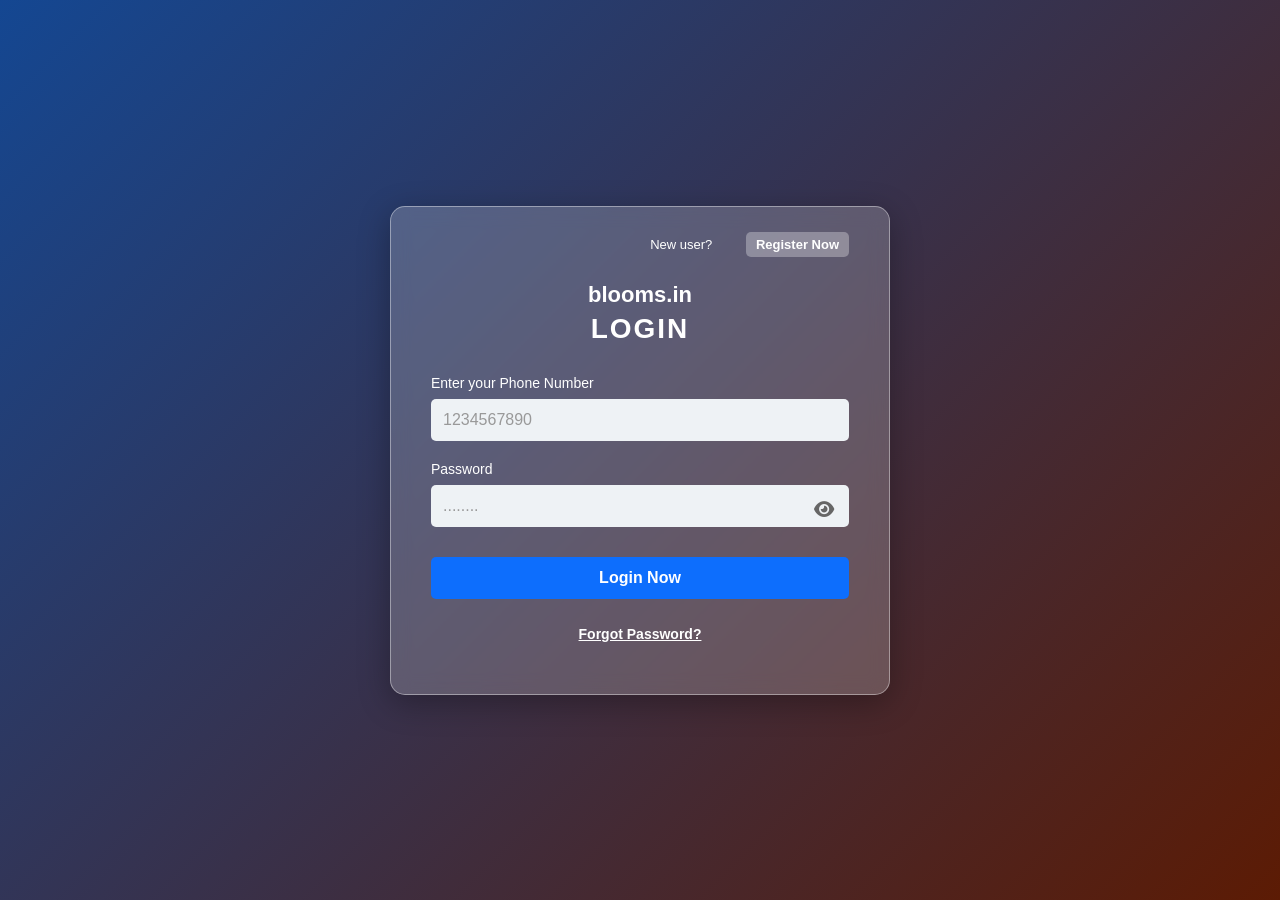
<file: index.html>
<!DOCTYPE html>
<html lang="en">
<head>
    <meta charset="UTF-8">
    <meta name="viewport" content="width=device-width, initial-scale=1.0">
    <meta name="description" content="Blooms - Redirecting to Login">
    <link rel="canonical" href="https://blooms.in/">
    <title>Blooms - Redirecting...</title>
    <!-- Ye line user ko turant login.html par bhej degi -->
    <meta http-equiv="refresh" content="0; url=login.html" />
</head>
<body>
    <h3 style="text-align: center; margin-top: 50px; font-family: sans-serif; color: #0a66c2;">
        Starting Blooms... Please wait.
    </h3>
</body>
</html>
</file>
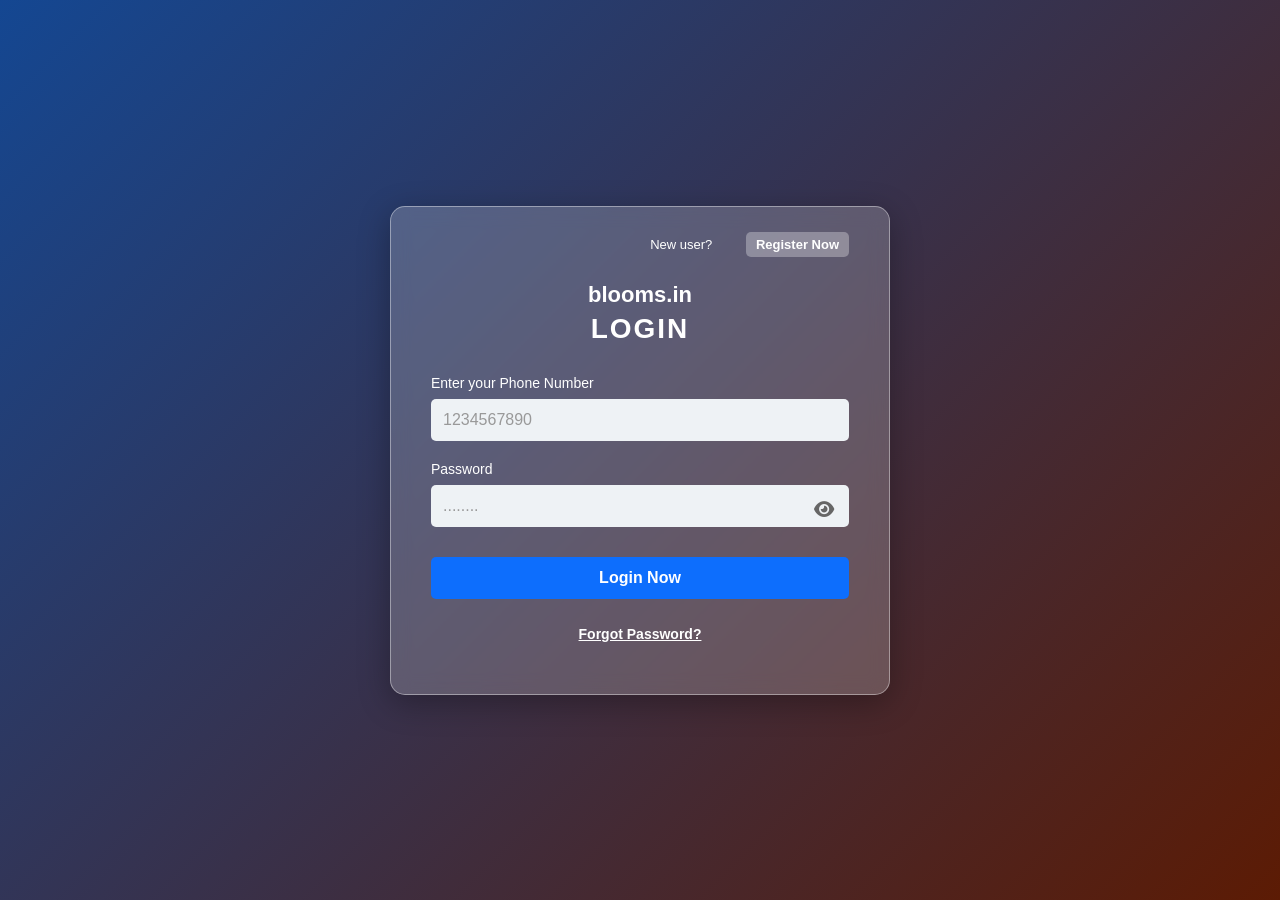
<file: ai-chat.html>
<!--
CHANGES MADE:
- Added SEO meta tags (keywords, canonical, og:image).
- Added performance optimization (rel="preload").
- Added Hamburger menu icon for mobile responsiveness.
- Changed <div class="ai-main-container"> to <main class="ai-main-container">.
-->
<!DOCTYPE html>
<html lang="en">
<head>
    <meta charset="UTF-8">
    <meta name="viewport" content="width=device-width, initial-scale=1.0">
    <meta name="description" content="Blooms - AI Chat Assistant powered by RAG">
    <meta name="keywords" content="Blooms, AI Chat, Blog assistant, RAG">
    <link rel="canonical" href="https://blooms.in/ai-chat.html">
    <meta property="og:title" content="Blooms AI Assistant">
    <meta property="og:description" content="Chat with our AI assistant on Blooms Blog Management System">
    <meta property="og:image" content="https://blooms.in/assets/og-ai-chat.jpg">
    <title>Blooms - RAG AI Assistant</title>
    
    <!-- Performance: Preload critical CSS -->
    <link rel="preload" href="ai-chat.css" as="style">
    <link rel="preload" href="https://cdnjs.cloudflare.com/ajax/libs/font-awesome/6.4.0/css/all.min.css" as="style">

    <link rel="stylesheet" href="https://cdnjs.cloudflare.com/ajax/libs/font-awesome/6.4.0/css/all.min.css">
    <link rel="stylesheet" href="ai-chat.css">
</head>
<body>

    <!-- Standard Navbar -->
    <nav class="navbar">
        <div class="nav-content">
            <div class="nav-left">
                <a href="dashboard.html" class="logo"><i class="fa-solid fa-leaf"></i> Blooms</a>
            </div>
            
            <button class="hamburger-menu" id="mobile-menu-btn" aria-label="Toggle navigation">
                <i class="fa-solid fa-bars"></i>
            </button>
            
            <div class="nav-right" id="nav-menu">
                <a href="dashboard.html" class="nav-item"><i class="fa-solid fa-home"></i><span>Home</span></a>
                <a href="categories.html" class="nav-item"><i class="fa-solid fa-layer-group"></i><span>Categories</span></a>
                <a href="subcategories.html" class="nav-item"><i class="fa-solid fa-tags"></i><span>Subcategories</span></a>
                <a href="ai-chat.html" class="nav-item active"><i class="fa-solid fa-robot"></i><span>AI Chat</span></a>
                <a href="chat.html" class="nav-item"><i class="fa-solid fa-comments"></i><span>Chat</span></a>
                <div class="nav-divider"></div>
                <a href="profile.html" class="nav-item"><i class="fa-solid fa-user-circle"></i><span>Profile</span></a>
                <button id="logout-btn" class="nav-item btn-style logout"><i class="fa-solid fa-sign-out-alt"></i><span>Logout</span></button>
            </div>
        </div>
    </nav>

    <!-- Main Chat Interface -->
    <main class="ai-main-container">
        <div class="ai-chat-box">
            
            <div class="ai-chat-header">
                <div class="ai-robot-icon">
                    <i class="fa-solid fa-microchip"></i>
                </div>
                <div class="ai-chat-header-info">
                    <h2>Blooms AI Assistant</h2>
                    <p>Powered by RAG - I know everything about your application data</p>
                </div>
            </div>

            <div class="ai-messages-area" id="chat-messages">
                <!-- Welcome Message -->
                <div class="message-row bot">
                    <div class="message-bubble bot">
                        Hello! I am Blooms AI. Since I am integrated directly with your live database using RAG, I can help you find any specific blog, user, or category information. How can I help you today?
                    </div>
                </div>
            </div>

            <div class="ai-input-area">
                <div class="ai-input-wrapper">
                    <input type="text" id="ai-user-input" placeholder="Ask about blogs, categories, or updates..." autocomplete="off">
                </div>
                <button class="ai-send-btn" id="ai-send-btn" onclick="sendAiMessage()">
                    <i class="fa-solid fa-paper-plane"></i>
                </button>
            </div>

        </div>
    </main>

    <script src="ai-chat.js"></script>
</body>
</html>
</file>
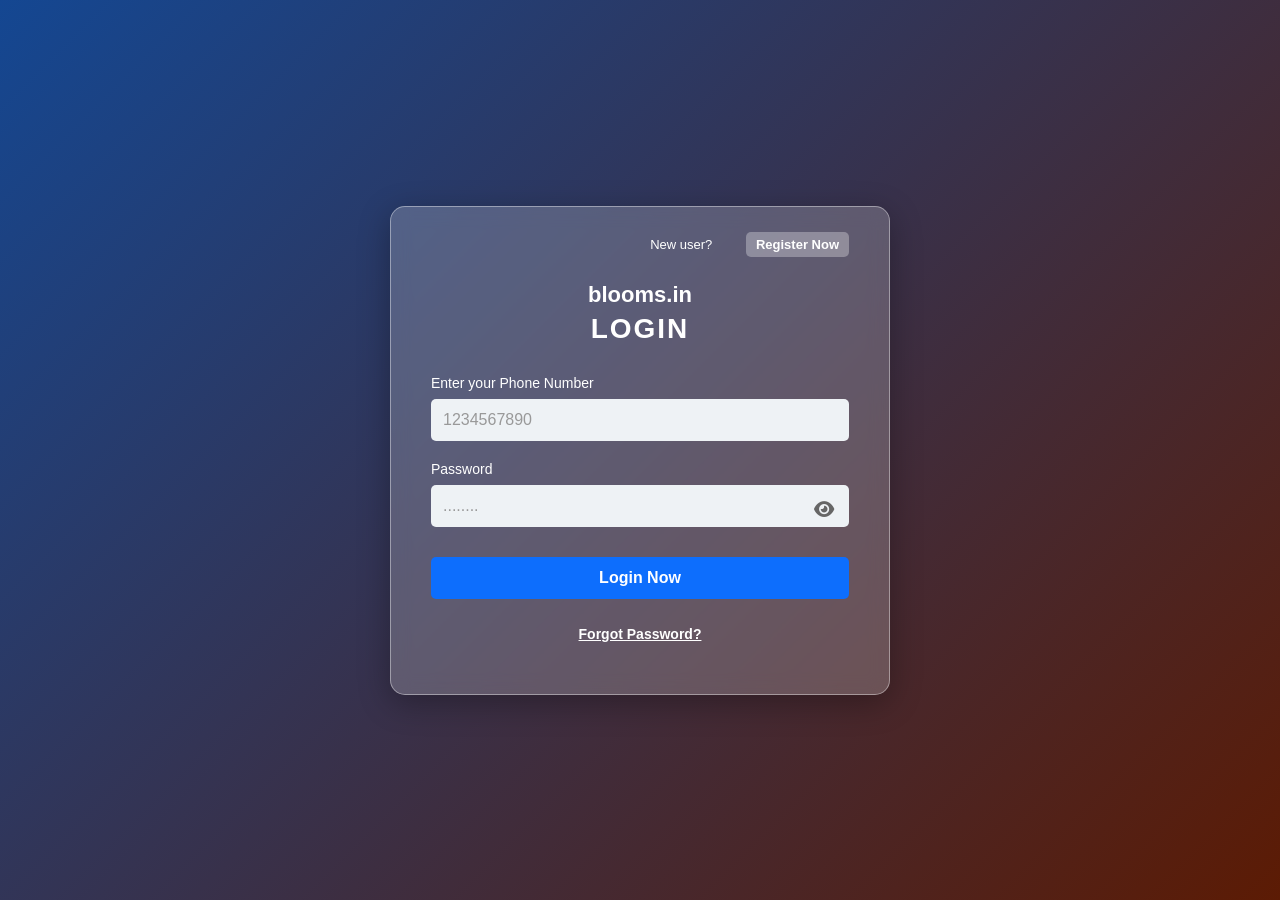
<file: categories.html>
<!--
CHANGES MADE:
- Added SEO meta tags (keywords, canonical, og:image).
- Added performance optimization (rel="preload").
- Added Hamburger menu icon for mobile responsiveness.
- Changed <div class="main-container"> to <main class="main-container">.
-->
<!DOCTYPE html>
<html lang="en">
<head>
    <meta charset="UTF-8">
    <meta name="viewport" content="width=device-width, initial-scale=1.0">
    <meta name="description" content="Blooms - Blog Management System Categories">
    <meta name="keywords" content="Blooms, blog categories, topics, sections">
    <link rel="canonical" href="https://blooms.in/categories.html">
    <meta property="og:title" content="Blooms Categories">
    <meta property="og:description" content="Explore categories on Blooms Blog Management System">
    <meta property="og:image" content="https://blooms.in/assets/og-categories.jpg">
    <title>Blooms - Categories</title>
    <link rel="preconnect" href="https://cdnjs.cloudflare.com" crossorigin>
    <link rel="preconnect" href="https://ui-avatars.com" crossorigin>
    
    <!-- Performance: Preload critical CSS -->
    <link rel="preload" href="categories.css" as="style">
    <link rel="preload" href="https://cdnjs.cloudflare.com/ajax/libs/font-awesome/6.4.0/css/all.min.css" as="style">

    <link rel="stylesheet" href="https://cdnjs.cloudflare.com/ajax/libs/font-awesome/6.4.0/css/all.min.css">
    <link rel="stylesheet" href="categories.css">
</head>
<body>

    <!-- ================== NAVBAR (Same as Dashboard) ================== -->
    <nav class="navbar">
        <div class="nav-content">
            <div class="nav-left">
                <h1 class="logo"><i class="fa-solid fa-leaf"></i> Blooms</h1>
                <div class="search-box">
                    <i class="fa-solid fa-search"></i>
                    <!-- NAYA: Placeholder change karke 'Search categories...' kar diya -->
                    <input type="text" id="search-input" placeholder="Search categories..." aria-label="Search categories">
                </div>
            </div>
            
            <button class="hamburger-menu" id="mobile-menu-btn" aria-label="Toggle navigation">
                <i class="fa-solid fa-bars"></i>
            </button>
            
            <div class="nav-right" id="nav-menu">
                <a href="dashboard.html" class="nav-item"><i class="fa-solid fa-home"></i><span>Home</span></a>
                <!-- NAYA: 'active' class ab Categories par laga di hai -->
                <a href="categories.html" class="nav-item active"><i class="fa-solid fa-layer-group"></i><span>Categories</span></a>
                <a href="subcategories.html" class="nav-item"><i class="fa-solid fa-tags"></i><span>Subcategories</span></a>
                <a href="ai-chat.html" class="nav-item"><i class="fa-solid fa-robot"></i><span>AI Chat</span></a>
                <a href="chat.html" class="nav-item"><i class="fa-solid fa-comments"></i><span>Chat</span></a>
                
                <div class="nav-divider"></div>

                <button id="profile-btn" class="nav-item btn-style"><i class="fa-solid fa-user-circle"></i><span>Profile</span></button>
                <button id="logout-btn" class="nav-item btn-style logout"><i class="fa-solid fa-sign-out-alt"></i><span>Logout</span></button>
            </div>
        </div>
    </nav>

    <!-- ================== MAIN CONTENT (No sidebars) ================== -->
    <main class="main-container">
        
        <!-- Pura section center aur bada dikhega -->
        <div class="categories-section">
            <div id="loading" class="loading-spinner">
                <i class="fa-solid fa-spinner fa-spin"></i> Loading categories...
            </div>
            
            <!-- Yahan JS ek row me 3 card wale dabbe banayega -->
            <div id="categories-grid" class="grid-layout"></div>
            
            <!-- Pagination yahan aayega -->
            <div id="pagination-container"></div>
        </div>

    </main>




    <!-- Tere baaki code ke niche, just above </body> -->

    <!-- ======================================================= -->
    <!-- 🪟 NAYA: SUBCATEGORY WALA POP-UP (MODAL) -->
    <!-- ======================================================= -->
    <!-- overlay: Ye poori screen ka kaala background hai jo main page ko dhak dega -->
    <div class="modal-overlay" id="subcategory-modal">
        <!-- modal-content: Ye asli shishe wala dabba hai jo popup me dikhega -->
        <div class="modal-content">
            <!-- X button pop band karne ke liye -->
            <span class="close-btn" onclick="closeSubcategoryModal()">&times;</span>
            <h3 id="modal-category-title" style="margin-bottom: 10px; color:#0a66c2;">Subcategories</h3>
            <hr style="border:none; border-top:1px solid #eee; margin-bottom: 15px;">
            
            <!-- isloading dabba pop up ke andar jab tak data loading ho rha ho tab dikhega -->
            <div id="subcategory-loader" class="sub-loading" style="display:none; text-align:center;">
                <i class="fa-solid fa-spinner fa-spin"></i> Loading...
            </div>

            <!-- Yahan JS un saari subcategories ki list banakar chhapega -->
            <ul id="subcategory-list-container" class="sub-list"></ul>
        </div>
    </div>

    <script src="categories.js"></script>
</body>
</html>
</file>
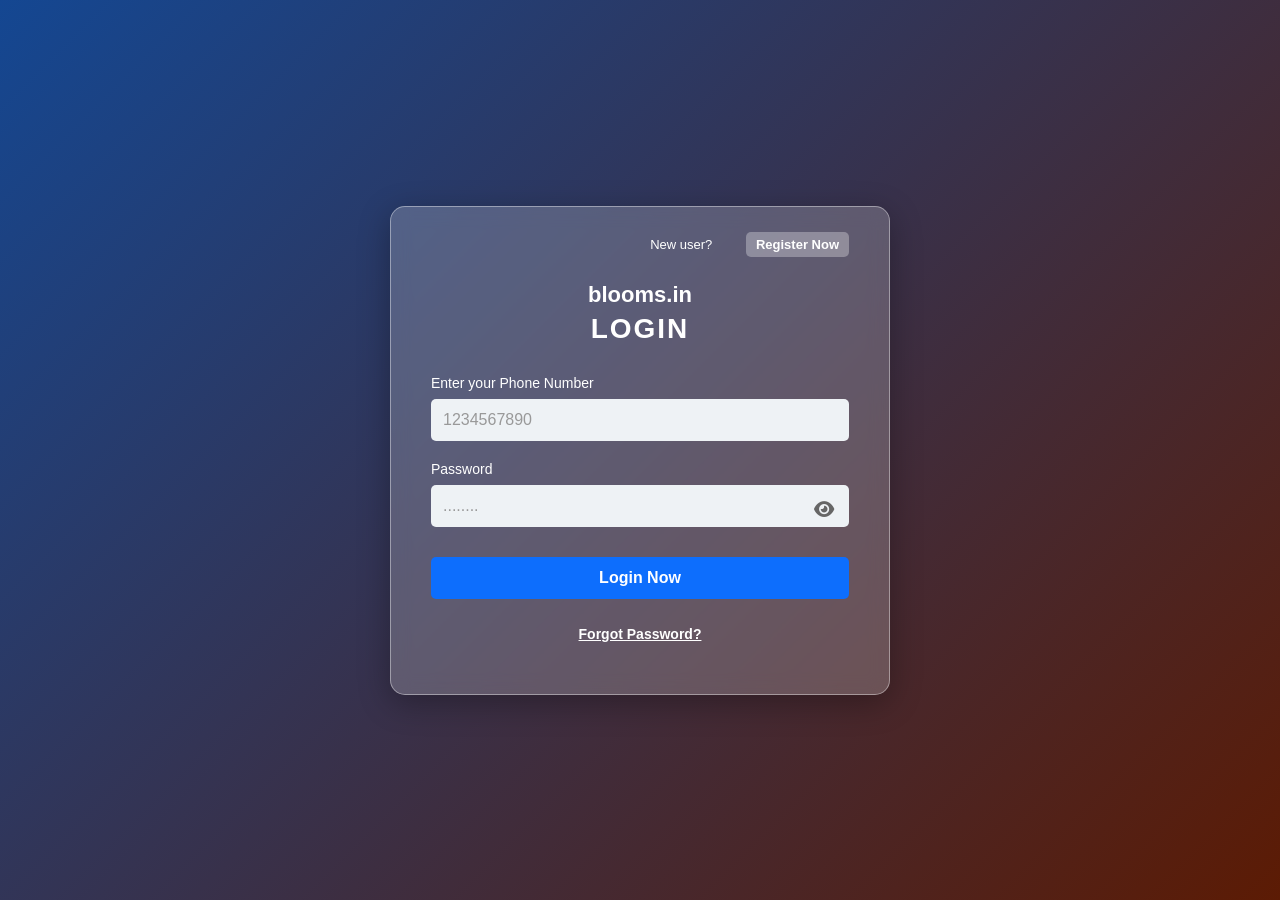
<file: dashboard.html>
<!--
CHANGES MADE:
- Added SEO meta tags (keywords, canonical, og:image).
- Added performance optimization (rel="preload").
- Added Hamburger menu icon for mobile responsiveness.
- Changed <div class="main-container"> to <main class="main-container">.
-->
<!DOCTYPE html>
<html lang="en">
<head>
    <meta charset="UTF-8">
    <meta name="viewport" content="width=device-width, initial-scale=1.0">
    <meta name="description" content="Blooms - Blog Management System Feed">
    <meta name="keywords" content="Blooms, blog feed, latest blogs, articles">
    <link rel="canonical" href="https://blooms.in/dashboard.html">
    <meta property="og:title" content="Blooms Feed">
    <meta property="og:description" content="Your blog feed on Blooms Blog Management System">
    <meta property="og:image" content="https://blooms.in/assets/og-dashboard.jpg">
    <title>Blooms - Feed</title>
    <!-- Font Awesome for Icons -->
    <link rel="preconnect" href="https://cdnjs.cloudflare.com" crossorigin>
    <link rel="preconnect" href="https://ui-avatars.com" crossorigin>
    
    <!-- Performance: Preload critical CSS -->
    <link rel="preload" href="dashboard.css" as="style">
    <link rel="preload" href="https://cdnjs.cloudflare.com/ajax/libs/font-awesome/6.4.0/css/all.min.css" as="style">

    <link rel="stylesheet" href="https://cdnjs.cloudflare.com/ajax/libs/font-awesome/6.4.0/css/all.min.css">
    <link rel="stylesheet" href="dashboard.css">
</head>
<body>

    <!-- 🟢 TOP NAVBAR ... (Tera purana navbar code same rahega) ... -->
    <nav class="navbar">
        <div class="nav-content">
            <div class="nav-left">
                <h1 class="logo"><i class="fa-solid fa-leaf"></i> Blooms</h1>
                <div class="search-box">
                    <i class="fa-solid fa-search"></i>
                    <input type="text" id="search-input" placeholder="Search blogs..." aria-label="Search blogs">
                </div>
            </div>
            
            <button class="hamburger-menu" id="mobile-menu-btn" aria-label="Toggle navigation">
                <i class="fa-solid fa-bars"></i>
            </button>
            
            <div class="nav-right" id="nav-menu">
                <a href="dashboard.html" class="nav-item active"><i class="fa-solid fa-home"></i><span>Home</span></a>
                <a href="categories.html" class="nav-item"><i class="fa-solid fa-layer-group"></i><span>Categories</span></a>
                <a href="subcategories.html" class="nav-item"><i class="fa-solid fa-tags"></i><span>Subcategories</span></a>
                <a href="ai-chat.html" class="nav-item"><i class="fa-solid fa-robot"></i><span>AI Chat</span></a>
                <a href="chat.html" class="nav-item"><i class="fa-solid fa-comments"></i><span>Chat</span></a>
                
                <div class="nav-divider"></div>

                <button id="profile-btn" class="nav-item btn-style" aria-label="View Profile"><i class="fa-solid fa-user-circle"></i><span>Profile</span></button>
                <button id="logout-btn" class="nav-item btn-style logout" aria-label="Logout"><i class="fa-solid fa-sign-out-alt"></i><span>Logout</span></button>
            </div>
        </div>
    </nav>

    <!-- 🟢 MAIN LAYOUT ... (Tera purana sidebar wagarah same rahega) ... -->
    <main class="main-container">
      
        <!-- 🟡 LEFT SIDEBAR: BADA PROFILE CARD -->
        <div class="left-sidebar">
            <div class="profile-card">
                <!-- Background Banner (Iski photo ab JS se set hogi) -->
                <div class="profile-background" id="sidebar-bg-img"></div>
                
                <!-- Profile Image -->
                <img id="sidebar-profile-img" src="https://via.placeholder.com/150" onerror="this.src='https://ui-avatars.com/api/?name=U&background=0a66c2&color=fff'" alt="Profile Image" class="profile-main-img">
                
                <!-- User Details -->
                <div class="profile-info">
                    <h3 id="sidebar-name">Loading...</h3>
                    <p id="sidebar-role" class="text-muted" style="margin-bottom: 10px;">Loading role...</p>
                    
                    <!-- 🟢 NAYA DABBA: About Me yahan dikhega -->
                    <p id="sidebar-about" style="font-size: 13px; color: #444; font-style: italic; line-height: 1.4; padding: 5px 10px; background: #f9f9f9; border-radius: 5px;">
                        Fetching your bio...
                    </p>

                    <hr style="margin: 15px 0; border: none; border-top: 1px solid #eee;">
                    <p id="sidebar-userid" class="text-small">ID: ---</p>
                </div>
            </div>
        </div>

        <!-- 🟡 MIDDLE FEED: BLOGS -->
        <div class="feed-container">
            <div id="loading" class="loading-spinner">
                <i class="fa-solid fa-spinner fa-spin"></i> Loading your feed...
            </div>
            <div id="blog-feed"></div>
        </div>

        <!-- 🟡 RIGHT SIDEBAR: TRENDING TOPICS -->
      <!-- 🟡 RIGHT SIDEBAR: TRENDING TOPICS -->
        <div class="right-sidebar">
            <div class="trending-box" style="padding-bottom: 25px;"> <!-- Naya: padding thodi badha di -->
                
                <!-- Naya: Heading "Trending News" kar di -->
                <h3>Trending News</h3>
                <p class="trending-subtitle">Hot Topics on Blooms</p>
                
                <!-- Naye Links Wikipedia ke saath -->
                <a href="https://en.wikipedia.org/wiki/Technology" target="_blank" class="trending-item"><span class="dot">•</span> Technology & Future</a>
                <a href="https://en.wikipedia.org/wiki/Artificial_intelligence" target="_blank" class="trending-item"><span class="dot">•</span> Artificial Intelligence</a>
                <a href="https://en.wikipedia.org/wiki/Blockchain" target="_blank" class="trending-item"><span class="dot">•</span> Blockchain</a> <!-- Naya -->
                <a href="https://en.wikipedia.org/wiki/Cryptocurrency" target="_blank" class="trending-item"><span class="dot">•</span> Cryptocurrency</a> <!-- Naya -->
                <a href="https://en.wikipedia.org/wiki/Cybersecurity" target="_blank" class="trending-item"><span class="dot">•</span> Cybersecurity</a> <!-- Naya -->
                <a href="https://en.wikipedia.org/wiki/Web_development" target="_blank" class="trending-item"><span class="dot">•</span> Web Development</a>
                <a href="https://en.wikipedia.org/wiki/Cloud_computing" target="_blank" class="trending-item"><span class="dot">•</span> Cloud Computing</a> <!-- Naya -->
                <a href="https://en.wikipedia.org/wiki/Software_engineering" target="_blank" class="trending-item"><span class="dot">•</span> Software Engineering</a>
                <a href="https://en.wikipedia.org/wiki/Quantum_computing" target="_blank" class="trending-item"><span class="dot">•</span> Quantum Computing</a> <!-- Naya -->
                <a href="https://en.wikipedia.org/wiki/Metaverse" target="_blank" class="trending-item"><span class="dot">•</span> Metaverse</a> <!-- Naya -->
                
            </div>
        </div>
    </main>

    <!-- ======================================================= -->
    <!-- 🪟 NAYA: LIKES WALA POP-UP (MODAL) -->
    <!-- ======================================================= -->
    <div class="modal-overlay" id="likes-modal">
        <div class="modal-content" style="width: 350px;">
            <span class="close-btn" onclick="closeModal('likes-modal')">&times;</span>
            <h3 style="margin-bottom: 10px;">Liked By</h3>
            <hr style="border:none; border-top:1px solid #eee; margin-bottom: 15px;">
            <!-- Yahan JS se logo ke naam aayenge -->
            <div id="likes-list-container" style="max-height: 250px; overflow-y: auto;"></div>
        </div>
    </div>

    <!-- ======================================================= -->
    <!-- 🪟 NAYA: COMMENTS WALA POP-UP (MODAL) -->
    <!-- ======================================================= -->
    <div class="modal-overlay" id="comments-modal">
        <div class="modal-content" style="width: 450px;">
            <span class="close-btn" onclick="closeModal('comments-modal')">&times;</span>
            <h3 style="margin-bottom: 10px;">Comments</h3>
            <hr style="border:none; border-top:1px solid #eee; margin-bottom: 15px;">
            
            <!-- Yahan JS se comments chapenge -->
            <div id="comments-list-container" style="max-height: 300px; overflow-y: auto; margin-bottom: 15px; padding-right: 5px;"></div>
            
            <!-- Naya Comment type karne ka dabba -->
            <div style="display:flex; gap:10px;">
                <input type="hidden" id="modal-blog-id"> <!-- Chhupi hui blog ID taaki JS ko pata rahe kahan comment post karna hai -->
                <input type="text" id="modal-comment-input" placeholder="Write a comment..." aria-label="Write a comment" style="flex:1; padding:10px; border-radius:20px; border:1px solid #ccc; outline:none;">
                <button onclick="submitModalComment()" style="background:#0a66c2; color:white; border:none; padding:8px 20px; border-radius:20px; cursor:pointer;">Post</button>
            </div>
        </div>
    </div>

    <script src="dashboard.js"></script>
</body>
</html>
</file>
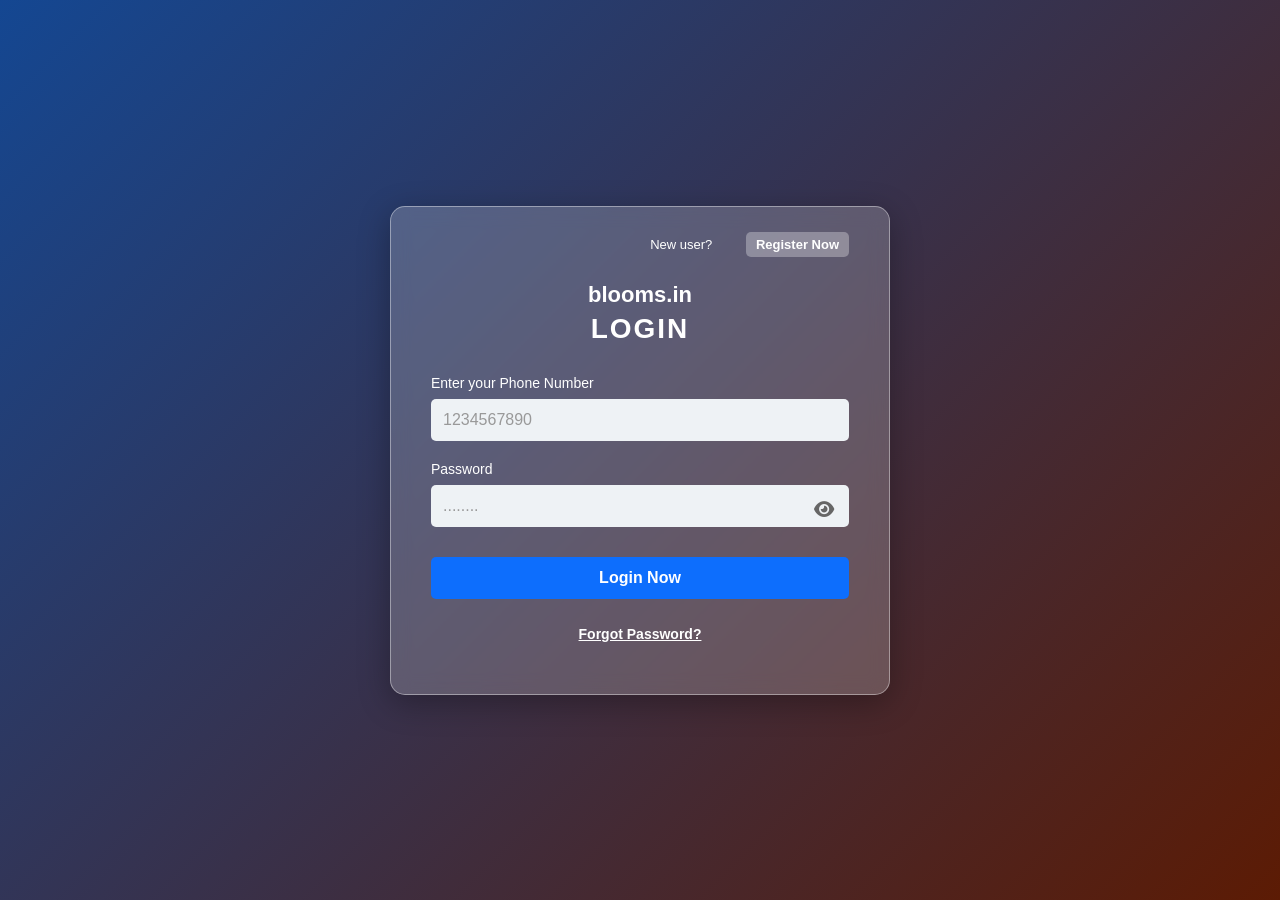
<file: edit-content.html>
<!DOCTYPE html>
<html lang="en">
<head>
    <meta charset="UTF-8">
    <meta name="viewport" content="width=device-width, initial-scale=1.0">
    <meta name="description" content="Blooms - Edit Content">
    <meta name="keywords" content="Blooms, edit content, manage blog">
    <title>Edit Content</title>
    <link rel="stylesheet" href="https://cdnjs.cloudflare.com/ajax/libs/font-awesome/6.4.0/css/all.min.css">
    <style>
        body { background: #f3f2ef; font-family: 'Segoe UI', sans-serif; display: flex; justify-content: center; padding-top: 50px; padding-bottom: 50px;}
        .edit-box { background: white; padding: 30px; border-radius: 12px; width: 600px; box-shadow: 0 4px 10px rgba(0,0,0,0.1); position: relative;}
        
        .header { display:flex; justify-content:space-between; align-items:center; margin-bottom:25px; padding-bottom:10px; border-bottom:1px solid #eee; }
        .back-btn { padding:6px 12px; background:#fafafa; border:1px solid #ccc; border-radius:5px; cursor:pointer; font-weight:bold; color:#555;}
        .back-btn:hover { background:#eee;}

        .input-group { margin-bottom: 20px; }
        .input-group label { font-weight: bold; font-size: 13px; color: #555; display: block; margin-bottom: 5px; }
        
        .input-wrapper { display: flex; align-items: center; border: 1px solid #ccc; border-radius: 8px; background: #fafafa; padding-right: 10px;}
        .input-wrapper input, .input-wrapper textarea, .input-wrapper select { flex: 1; padding: 12px; border: none; background: transparent; outline: none; font-size: 14px;}
        .input-wrapper input:disabled, .input-wrapper textarea:disabled, .input-wrapper select:disabled { color: #888; }
        .input-wrapper i { color: #0a66c2; cursor: pointer; padding: 5px; }
        .input-wrapper i:hover { color: #004b93; }

        .upload-btn-row { display: flex; align-items: center; gap: 10px; margin-top: 8px; padding-left: 10px;}
        .upload-file-btn { padding: 5px 12px; background:transparent; color:#0a66c2; border:1px solid #0a66c2; border-radius:15px; font-size:12px; font-weight:bold; cursor:pointer; transition: 0.2s;}
        .upload-file-btn:hover { background:#f3f9ff; }
        .file-info { font-size:12px; color:#666; }

        .save-btn { width: 100%; padding: 12px; background: #0a66c2; color: white; border: none; border-radius: 8px; font-weight: bold; cursor: pointer; font-size:16px; transition:0.2s; margin-top: 10px;}
        .save-btn:hover { background: #004b93;}

        /* ===== RESPONSIVE STYLES ===== */
        @media (max-width: 768px) {
            body { padding-top: 20px; padding-bottom: 20px; }
            .edit-box { width: 95%; padding: 20px; }
            div[style*="grid-template-columns"] { grid-template-columns: 1fr !important; gap: 10px !important; }
        }
    </style>
</head>
<body>
    <div class="edit-box">
        <div class="header">
            <h2 style="color:#0a66c2;"><i class="fa-solid fa-pen-to-square"></i> Edit <span id="page-title-type">Content</span></h2>
            <button class="back-btn" onclick="window.history.back()">⬅️ Back</button>
        </div>

        <input type="hidden" id="edit-id">
        <input type="hidden" id="edit-type">

        <div class="input-group">
            <label>Title</label>
            <div class="input-wrapper"><input type="text" id="edit-title" disabled> <i class="fa-solid fa-pencil" onclick="unlock('edit-title')"></i></div>
        </div>

        <div class="input-group">
            <label>Image URL</label>
            <div class="input-wrapper"><input type="text" id="edit-img" disabled placeholder="Link or Base64"> <i class="fa-solid fa-pencil" onclick="unlock('edit-img')"></i></div>
            
            <div class="upload-btn-row">
                <span>OR</span>
                <input type="file" id="file-pic" style="display:none;" accept="image/*" onchange="handleFileUpload(this, 'edit-img', 'info-pic')">
                <button class="upload-file-btn" onclick="document.getElementById('file-pic').click()"><i class="fa-solid fa-upload"></i> Add from File</button>
                <span id="info-pic" class="file-info"></span>
            </div>
        </div>

        <div class="input-group">
            <label>Description (Short)</label>
            <div class="input-wrapper"><textarea id="edit-desc" rows="3" disabled></textarea> <i class="fa-solid fa-pencil" onclick="unlock('edit-desc')"></i></div>
        </div>

        <div id="blog-extra-fields" style="display: none;">
            <div style="display: grid; grid-template-columns: 1fr 1fr; gap: 15px;">
                <div class="input-group">
                    <label>Category</label>
                    <div class="input-wrapper">
                        <select id="edit-blog-cat" disabled onchange="loadSubcategories(this.value)"><option value="">Select...</option></select> 
                        <i class="fa-solid fa-pencil" onclick="unlock('edit-blog-cat')"></i>
                    </div>
                </div>
                <div class="input-group">
                    <label>SubCategory</label>
                    <div class="input-wrapper">
                        <select id="edit-blog-subcat" disabled><option value="">Select...</option></select> 
                        <i class="fa-solid fa-pencil" onclick="unlock('edit-blog-subcat')"></i>
                    </div>
                </div>
            </div>

            <div class="input-group">
                <label>Full Blog Content</label>
                <div class="input-wrapper"><textarea id="edit-content" rows="6" disabled></textarea> <i class="fa-solid fa-pencil" onclick="unlock('edit-content')"></i></div>
            </div>
        </div>

        <button class="save-btn" onclick="saveChanges()"><i class="fa-solid fa-save"></i> Save Changes</button>
    </div>

    <script src="edit-content.js"></script>
</body>
</html>
</file>
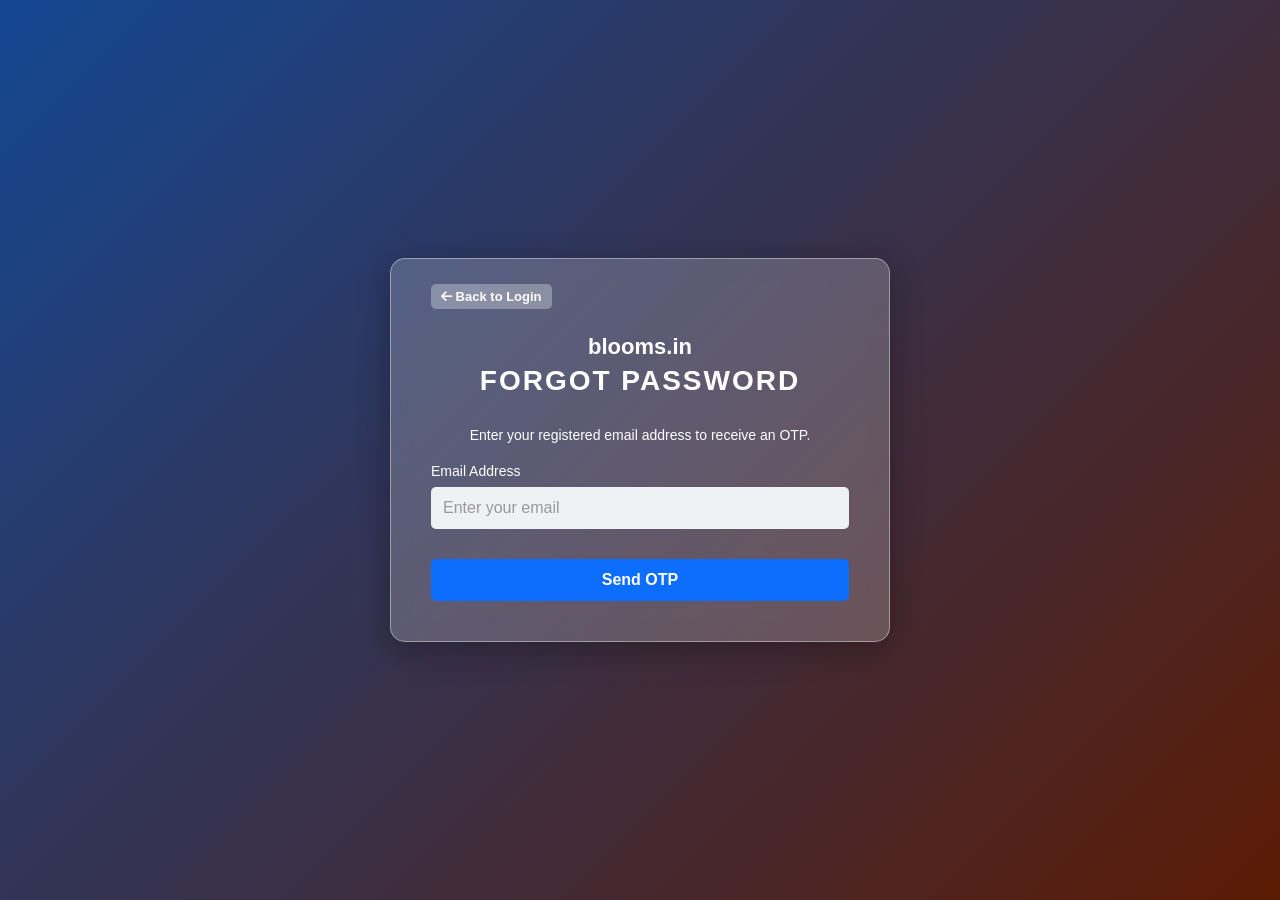
<file: forgot.html>
<!--
CHANGES MADE:
- Added SEO meta tags (keywords, canonical, og:image).
- Changed <div class="glass-container"> to <main class="glass-container"> for better semantics.
-->
<!DOCTYPE html>
<html lang="en">
<head>
    <meta charset="UTF-8">
    <meta name="viewport" content="width=device-width, initial-scale=1.0">
    <meta name="description" content="Blooms - Forgot Password">
    <meta name="keywords" content="Blooms, forgot password, reset password, account recovery">
    <link rel="canonical" href="https://blooms.in/forgot.html">
    <title>Blooms - Forgot Password</title>
    <!-- Font Awesome Icons -->
    <link rel="stylesheet" href="https://cdnjs.cloudflare.com/ajax/libs/font-awesome/6.4.0/css/all.min.css">
    <link rel="stylesheet" href="style.css">
</head>
<body>

    <!-- MAIN PAGE: Jisme user sirf email dalega -->
    <main class="glass-container">
        <!-- Back to Login Button -->
        <div class="top-link" style="text-align: left;">
            <a href="login.html" style="margin-left: 0;"><i class="fa-solid fa-arrow-left"></i> Back to Login</a>
        </div>

        <h1>blooms.in</h1>
        <h2>FORGOT PASSWORD</h2>
        <p style="text-align: center; font-size: 14px; margin-bottom: 20px;">Enter your registered email address to receive an OTP.</p>

        <form id="forgot-form">
            <div class="form-group">
                <label>Email Address</label>
                <!-- Yahan user apna email dalega -->
                <input type="email" id="forgot-email" placeholder="Enter your email" required>
            </div>

            <button type="submit">Send OTP</button>
        </form>
    </main>

    <!-- POP-UP (MODAL): Ye shuru me chhupa rahega -->
    <div class="modal-overlay" id="otp-modal">
        <div class="glass-container modal-content">
            <!-- X (Close) Button -->
            <span class="close-btn" id="close-modal">&times;</span>

            <h2>RESET PASSWORD</h2>
            <p style="text-align: center; font-size: 14px; margin-bottom: 20px;">Enter the OTP sent to your email and create a new password.</p>

            <form id="reset-form">
                <!-- 1. Email (Ye JS apne aap bhar dega aur edit nahi karne dega) -->
                <div class="form-group">
                    <label>Email Address</label>
                    <input type="email" id="reset-email" readonly required>
                </div>

                <!-- 2. OTP (Swagger screenshot ke according) -->
                <div class="form-group">
                    <label>Enter OTP</label>
                    <input type="text" id="reset-otp" placeholder="Enter 6-digit OTP" required>
                </div>

                <!-- 3. New Password (Swagger screenshot ke according) -->
                <div class="form-group password-container">
                    <label>New Password</label>
                    <input type="password" id="reset-new-password" placeholder="Create new password" required>
                    <i class="fa-solid fa-eye eye-icon" id="toggle-reset-password"></i>
                </div>

                <button type="submit">Change Password</button>
            </form>
        </div>
    </div>

    <script src="script.js"></script>
</body>
</html>
</file>
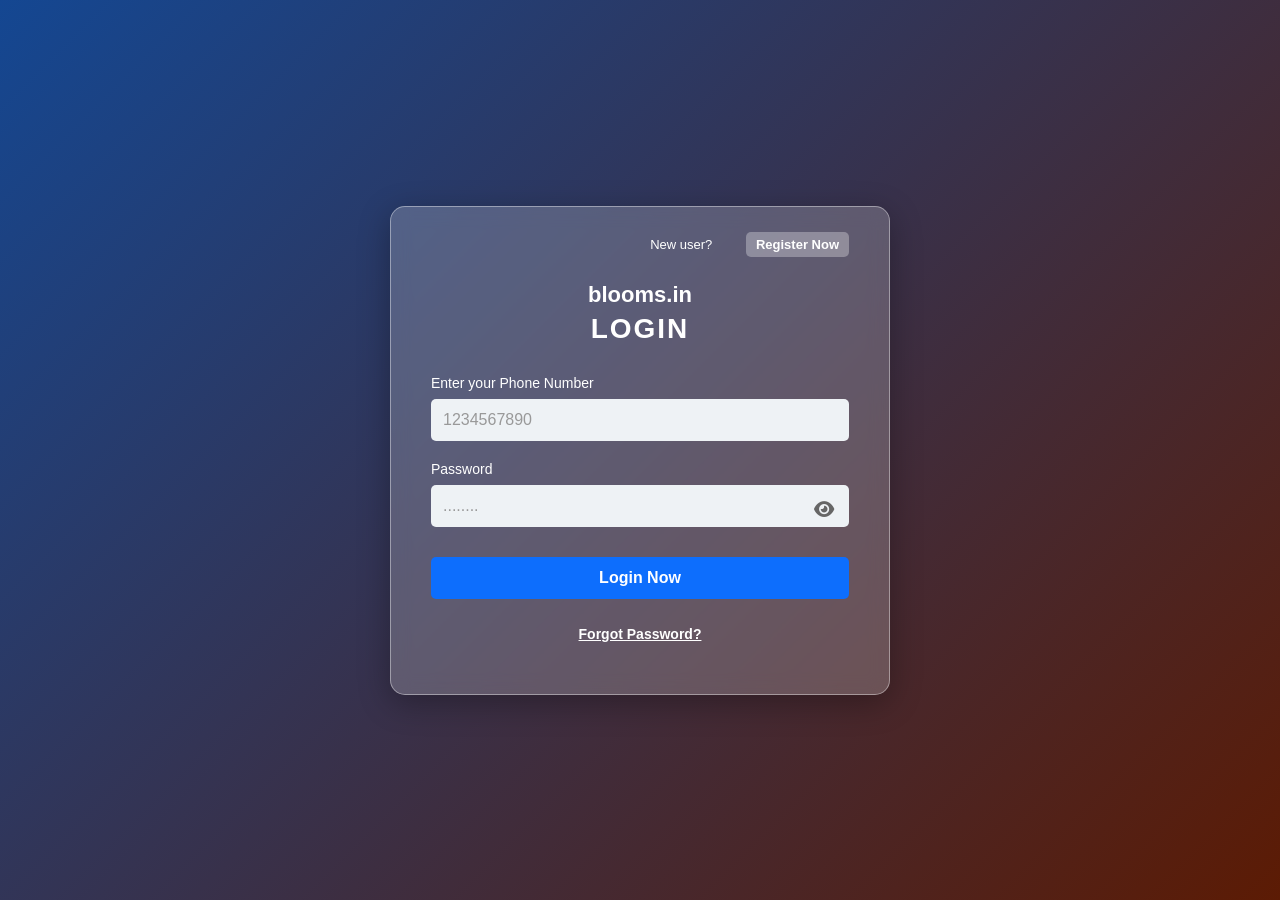
<file: login.html>
<!--
CHANGES MADE:
- Added SEO meta tags (keywords, robots, canonical, og:title, og:image).
- Added performance optimization (rel="preload" for CSS).
- Changed <div class="glass-container"> to <main class="glass-container"> for semantic HTML.
-->
<!DOCTYPE html>
<html lang="en">
<head>
    <meta charset="UTF-8">
    <meta name="viewport" content="width=device-width, initial-scale=1.0">
    <meta name="description" content="Blooms - Blog Management System Login">
    <meta name="keywords" content="Blooms, login, blog management, write blogs">
    <meta name="robots" content="index, follow">
    <link rel="canonical" href="https://blooms.in/login.html">
    <meta property="og:title" content="Blooms Login">
    <meta property="og:description" content="Login to your Blooms account">
    <meta property="og:image" content="https://blooms.in/assets/og-login.jpg">
    <title>Blooms - Login</title>
    
    <link rel="preconnect" href="https://cdnjs.cloudflare.com" crossorigin>
    <link rel="preconnect" href="https://ui-avatars.com" crossorigin>

    <!-- Performance: Preload critical CSS -->
    <link rel="preload" href="style.css" as="style">
    <link rel="preload" href="https://cdnjs.cloudflare.com/ajax/libs/font-awesome/6.4.0/css/all.min.css" as="style">

    <!-- Font Awesome CDN Link -->
    <link rel="stylesheet" href="https://cdnjs.cloudflare.com/ajax/libs/font-awesome/6.4.0/css/all.min.css">

    <link rel="stylesheet" href="style.css">
</head>
<body>

    <main class="glass-container">
        <!-- Top Link -->
        <div class="top-link">
            <span>New user?</span> <a href="register.html">Register Now</a>
        </div>

        <h1>blooms.in</h1>
        <h2>LOGIN</h2>

        <form id="login-form">
            <div class="form-group">
                <label for="login-phone">Enter your Phone Number</label>
                <input type="tel" id="login-phone" placeholder="1234567890" required>
            </div>
            
            <div class="form-group">
                <label for="login-password">Password</label>
                <input type="password" id="login-password" placeholder="........" required>
                <!-- NAYA: Login ke liye bhi Eye Icon -->
                <i class="fa-solid fa-eye eye-icon" id="toggle-login-password" role="button" aria-label="Toggle password visibility" tabindex="0"></i>
            </div>

            <button type="submit" class="login-button">Login Now</button>
            <button type="button" class="forgotten-password">Forgot Password?</button>
        </form>
    </main>

    <!-- Yahan bhi wahi same JS file kaam karegi -->
    <script src="script.js"></script>

</body>
</html>
</file>
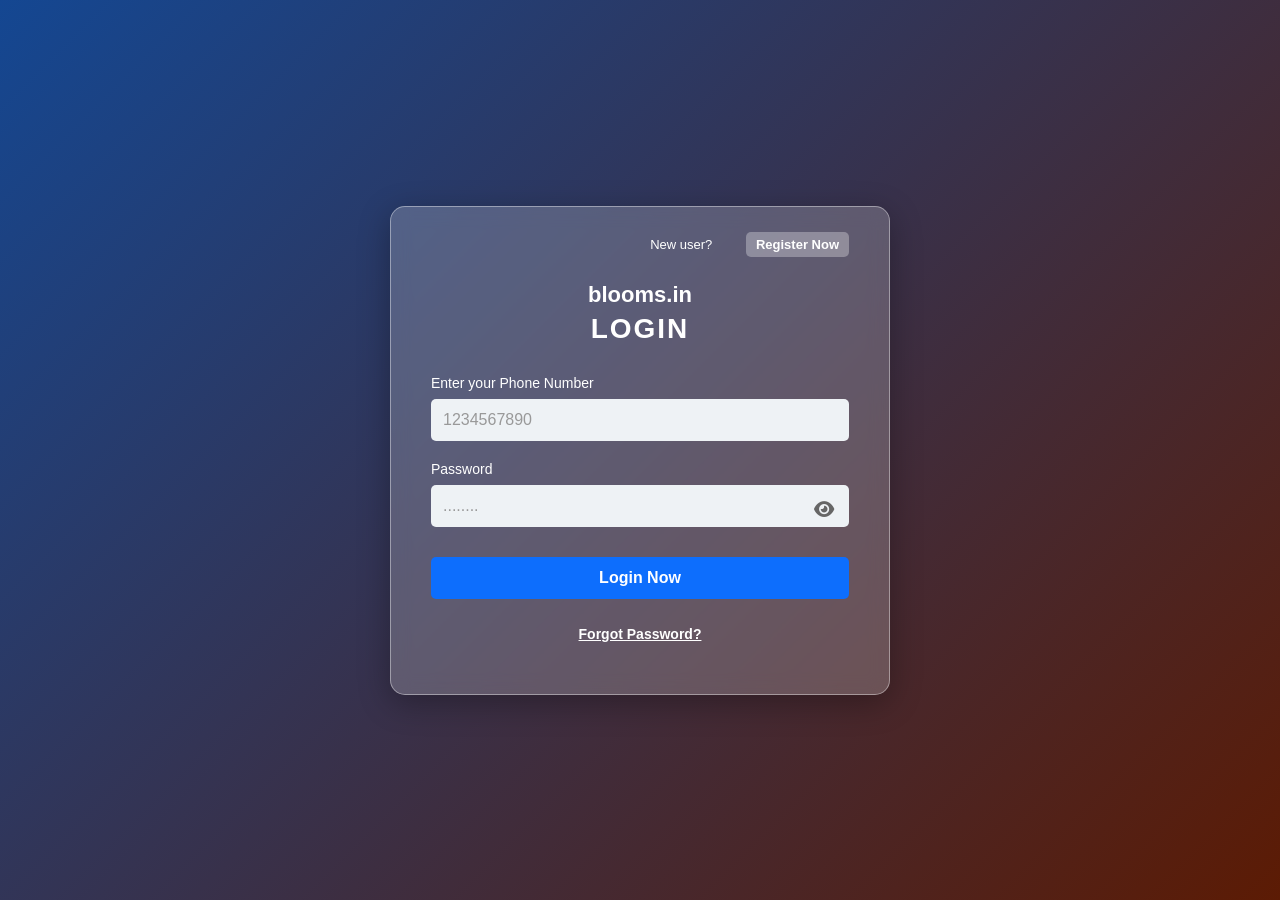
<file: profile.html>
<!--
CHANGES MADE:
- Added SEO meta tags (keywords, canonical, og:image).
- Added performance optimization (rel="preload").
- Added Hamburger menu icon for mobile responsiveness.
- Changed <div class="profile-container"> to <main class="profile-container">.
-->
<!DOCTYPE html>
<html lang="en">
<head>
    <meta charset="UTF-8">
    <meta name="viewport" content="width=device-width, initial-scale=1.0">
    <meta name="description" content="Blooms - Blog Management System User Profile">
    <meta name="keywords" content="Blooms, blog profile, user account, settings">
    <link rel="canonical" href="https://blooms.in/profile.html">
    <meta property="og:title" content="Blooms Profile">
    <meta property="og:description" content="View your profile on Blooms Blog Management System">
    <meta property="og:image" content="https://blooms.in/assets/og-profile.jpg">
    <title>Blooms - My Profile</title>
    <link rel="preconnect" href="https://cdnjs.cloudflare.com" crossorigin>
    <link rel="preconnect" href="https://ui-avatars.com" crossorigin>
    
    <!-- Performance: Preload critical CSS -->
    <link rel="preload" href="profile.css" as="style">
    <link rel="preload" href="https://cdnjs.cloudflare.com/ajax/libs/font-awesome/6.4.0/css/all.min.css" as="style">

    <link rel="stylesheet" href="https://cdnjs.cloudflare.com/ajax/libs/font-awesome/6.4.0/css/all.min.css">
    <link rel="stylesheet" href="profile.css">
</head>
<body>

    <nav class="navbar">
        <div class="nav-content">
            <div class="nav-left">
                <h1 class="logo"><i class="fa-solid fa-leaf"></i> Blooms</h1>
                <div class="search-box">
                    <i class="fa-solid fa-search"></i>
                    <input type="text" id="search-input" placeholder="Search Users..." aria-label="Search Users">
                </div>
            </div>
            
            <button class="hamburger-menu" id="mobile-menu-btn" aria-label="Toggle navigation">
                <i class="fa-solid fa-bars"></i>
            </button>
            
            <div class="nav-right" id="nav-menu">
                <a href="dashboard.html" class="nav-item"><i class="fa-solid fa-home"></i><span>Home</span></a>
                <a href="categories.html" class="nav-item"><i class="fa-solid fa-layer-group"></i><span>Categories</span></a>
                <a href="subcategories.html" class="nav-item"><i class="fa-solid fa-tags"></i><span>Subcategories</span></a>
                <a href="ai-chat.html" class="nav-item"><i class="fa-solid fa-robot"></i><span>AI Chat</span></a>
                <a href="chat.html" class="nav-item"><i class="fa-solid fa-comments"></i><span>Chat</span></a>
                <div class="nav-divider"></div>
                <a href="profile.html" class="nav-item active"><i class="fa-solid fa-user-circle"></i><span>Profile</span></a>
                <button id="logout-btn" class="nav-item btn-style logout" aria-label="Logout"><i class="fa-solid fa-sign-out-alt"></i><span>Logout</span></button>
            </div>
        </div>
    </nav>

    <main class="profile-container" style="margin-top: 80px; max-width: 935px; margin-left: auto; margin-right: auto; padding: 0 20px;">
        
        <div id="search-view" style="display: none; width: 100%;">
            <div style="margin-bottom: 20px; padding: 15px; background: white; border-radius: 10px; box-shadow: 0 0 0 1px rgba(0,0,0,0.05);">
                <button onclick="resetSearch()" style="padding: 8px 15px; background: #666; color: white; border: none; border-radius: 5px; cursor: pointer; font-weight: bold;">
                    ⬅️ Back to Profile
                </button>
                <h3 style="margin-top: 15px; color: #333;">Search Results for: "<span id="search-keyword" style="color:#0a66c2;"></span>"</h3>
            </div>
            <div id="users-grid" style="display: flex; flex-direction: column; gap: 15px;"></div>
            <div id="pagination-container"></div>
        </div>

        <div id="profile-view">
            <div class="profile-header">
                <div class="profile-pic-section" style="display: flex; flex-direction: column; align-items: center; gap: 10px; flex: 1; margin-right: 30px;">
                    <img id="my-profile-pic" src="https://via.placeholder.com/150" alt="Profile Pic" style="width: 150px; height: 150px; border-radius: 50%; object-fit: cover; border: 2px solid #ddd;">
                    <button class="edit-profile-btn" onclick="window.location.href='edit-profile.html'" aria-label="Edit Profile">
                        <i class="fa-solid fa-pen"></i> Edit Profile
                    </button>
                </div>
                
                <div class="profile-info-section" style="flex: 2;">
                    <div style="display: flex; align-items: center; gap: 15px;">
                        <h2 id="my-username" class="username-text">loading...</h2>
                        <span id="my-role" class="role-badge">USER</span>
                    </div>
                    <h4 id="my-fullname" class="fullname-text">Loading...</h4>
                    <div class="about-me-box scrollable-desc" id="my-about-me">Loading bio...</div>

                    <div class="profile-stats">
                        <div class="stat-box" style="cursor: pointer;" onclick="openFollowModal('followers')">
                            <span id="count-followers" class="stat-number">0</span> Followers
                        </div>
                        <div class="stat-box" style="cursor: pointer;" onclick="openFollowModal('following')">
                            <span id="count-following" class="stat-number">0</span> Following
                        </div>
                    </div>
                </div>
            </div>

            <hr class="divider">

            <div class="action-buttons-container" style="justify-content: center;">
                <div class="action-item" onclick="openModal('create-blog-modal')" role="button" tabindex="0" aria-label="Post Blog">
                    <div class="circle-btn" aria-hidden="true"><i class="fa-solid fa-plus"></i></div>
                    <span>Post Blog</span>
                </div>
                <div class="action-item" onclick="openModal('create-category-modal')" role="button" tabindex="0" aria-label="Post Category">
                    <div class="circle-btn" aria-hidden="true"><i class="fa-solid fa-plus"></i></div>
                    <span>Post Category</span>
                </div>
                <div class="action-item" onclick="openModal('create-subcategory-modal')" role="button" tabindex="0" aria-label="Post SubCategory">
                    <div class="circle-btn" aria-hidden="true"><i class="fa-solid fa-plus"></i></div>
                    <span>Post SubCategory</span>
                </div>
            </div>

            <hr class="divider">

            <div class="profile-tabs">
                <div class="tab-item active" id="tab-blogs" onclick="switchTab('blogs')"><i class="fa-solid fa-newspaper"></i> MY BLOGS</div>
                <div class="tab-item" id="tab-categories" onclick="switchTab('categories')"><i class="fa-solid fa-layer-group"></i> MY CATEGORIES</div>
                <div class="tab-item" id="tab-subcategories" onclick="switchTab('subcategories')"><i class="fa-solid fa-tags"></i> MY SUBCATEGORIES</div>
            </div>

            <div class="tab-content-container">
                <div id="content-blogs" class="content-grid active"></div>
                <div id="content-categories" class="content-grid"></div>
                <div id="content-subcategories" class="content-grid"></div>
            </div>
        </div>
    </main>

    <div class="modal-overlay" id="create-category-modal">
        <div class="modal-content" style="max-width: 500px;">
            <span class="close-btn" onclick="closeModal('create-category-modal')">&times;</span>
            <h3 style="margin-bottom: 15px; color:#0a66c2;">Create New Category</h3>
            <input type="text" id="cat-title" class="modal-input" placeholder="Category Title">
            <input type="text" id="cat-img" class="modal-input" placeholder="Image URL (Base64 or Link)">
            <textarea id="cat-desc" class="modal-input" rows="4" placeholder="Category Description..."></textarea>
            <button class="submit-btn" onclick="submitCategory()">Post Category</button>
        </div>
    </div>

    <div class="modal-overlay" id="create-subcategory-modal">
        <div class="modal-content" style="max-width: 500px;">
            <span class="close-btn" onclick="closeModal('create-subcategory-modal')">&times;</span>
            <h3 style="margin-bottom: 15px; color:#0a66c2;">Create New Subcategory</h3>
            <select id="subcat-parent-id" class="modal-input"><option value="">Loading Categories...</option></select>
            <input type="text" id="subcat-title" class="modal-input" placeholder="Subcategory Title">
            <input type="text" id="subcat-img" class="modal-input" placeholder="Image URL">
            <textarea id="subcat-desc" class="modal-input" rows="4" placeholder="Subcategory Description..."></textarea>
            <button class="submit-btn" onclick="submitSubCategory()">Post Subcategory</button>
        </div>
    </div>

    <div class="modal-overlay" id="create-blog-modal">
        <div class="modal-content" style="max-width: 600px;">
            <span class="close-btn" onclick="closeModal('create-blog-modal')">&times;</span>
            <h3 style="margin-bottom: 15px; color:#0a66c2;">Write a Blog</h3>
            <input type="text" id="blog-title" class="modal-input" placeholder="Blog Title">
            <input type="text" id="blog-img" class="modal-input" placeholder="Image URL">
            <div style="display: flex; gap: 10px;">
                <select id="blog-cat-id" class="modal-input" onchange="loadSubcategoriesForDropdown(this.value)" style="flex:1;">
                    <option value="">Select Category</option>
                </select>
                <select id="blog-subcat-id" class="modal-input" style="flex:1;">
                    <option value="">Select Subcategory</option>
                </select>
            </div>
            <textarea id="blog-desc" class="modal-input" rows="2" placeholder="Short Description..."></textarea>
            <textarea id="blog-content" class="modal-input" rows="6" placeholder="Full Blog Content..."></textarea>
            <button class="submit-btn" onclick="submitBlog()">Post Blog</button>
        </div>
    </div>

    <div class="modal-overlay" id="follow-modal">
        <div class="modal-content" style="max-width: 420px; padding: 0; overflow: hidden;">
            <div style="padding: 15px; border-bottom: 1px solid #efefef; text-align: center; position: relative;">
                <h3 id="follow-modal-title" style="text-transform: capitalize; font-size: 16px;">List</h3>
                <span class="close-btn" onclick="closeModal('follow-modal')" style="position: absolute; right: 15px; top: 12px; font-size: 24px;">&times;</span>
            </div>
            <div style="padding: 10px 15px; background: #fafafa; border-bottom: 1px solid #efefef;">
                <input type="text" id="modal-search-input" placeholder="Search user..." aria-label="Search user" style="width: 100%; padding: 8px 12px; border-radius: 8px; border: 1px solid #ddd; outline: none; font-size: 14px;">
            </div>
            <div id="follow-loader" class="sub-loading" style="display:none; text-align:center; padding: 20px;"><i class="fa-solid fa-spinner fa-spin"></i> Loading...</div>
            <div id="follow-list-container" class="sub-list" style="max-height: 400px; overflow-y: auto;"></div>
        </div>
    </div>

    <div class="modal-overlay" id="likes-modal">
        <div class="modal-content" style="max-width: 400px; padding: 0; overflow: hidden;">
            <div style="padding: 15px; border-bottom: 1px solid #efefef; text-align: center; position: relative;">
                <h3 style="font-size: 16px;">Liked By</h3>
                <span class="close-btn" onclick="closeModal('likes-modal')" style="position: absolute; right: 15px; top: 12px; font-size: 24px;">&times;</span>
            </div>
            <div id="likes-list-container" class="sub-list" style="max-height: 400px; overflow-y: auto;"></div>
        </div>
    </div>

    <div class="modal-overlay" id="comments-modal">
        <div class="modal-content" style="max-width: 500px; padding: 0; overflow: hidden;">
            <div style="padding: 15px; border-bottom: 1px solid #efefef; text-align: center; position: relative;">
                <h3 style="font-size: 16px;">Comments</h3>
                <span class="close-btn" onclick="closeModal('comments-modal')" style="position: absolute; right: 15px; top: 12px; font-size: 24px;">&times;</span>
            </div>
            <div id="comments-list-container" class="sub-list" style="max-height: 400px; overflow-y: auto; padding: 15px;"></div>
        </div>
    </div>

    <script src="profile.js"></script>
</body>
</html>
</file>
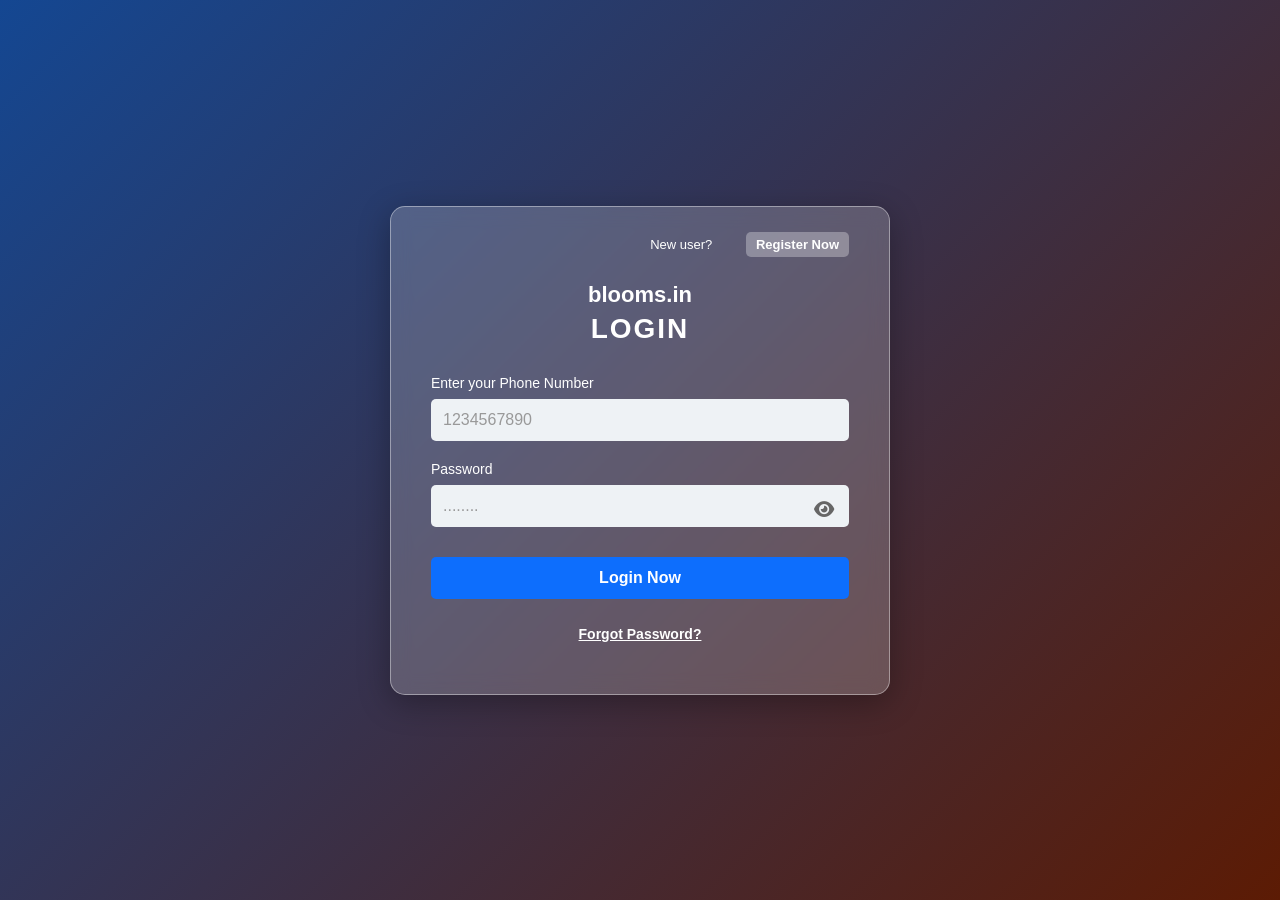
<file: subcategories.html>
<!--
CHANGES MADE:
- Added SEO meta tags (keywords, canonical, og:image).
- Added performance optimization (rel="preload").
- Added Hamburger menu icon for mobile responsiveness.
- Changed <div class="main-container"> to <main class="main-container">.
-->
<!DOCTYPE html>
<html lang="en">
<head>
    <meta charset="UTF-8">
    <meta name="viewport" content="width=device-width, initial-scale=1.0">
    <meta name="description" content="Blooms - Blog Management System Subcategories">
    <meta name="keywords" content="Blooms, blog subcategories, topics, tags">
    <link rel="canonical" href="https://blooms.in/subcategories.html">
    <meta property="og:title" content="Blooms Subcategories">
    <meta property="og:description" content="Explore subcategories on Blooms Blog Management System">
    <meta property="og:image" content="https://blooms.in/assets/og-subcategories.jpg">
    <title>Blooms - Subcategories</title>
    <link rel="preconnect" href="https://cdnjs.cloudflare.com" crossorigin>
    <link rel="preconnect" href="https://ui-avatars.com" crossorigin>
    
    <!-- Performance: Preload critical CSS -->
    <link rel="preload" href="subcategories.css" as="style">
    <link rel="preload" href="https://cdnjs.cloudflare.com/ajax/libs/font-awesome/6.4.0/css/all.min.css" as="style">

    <link rel="stylesheet" href="https://cdnjs.cloudflare.com/ajax/libs/font-awesome/6.4.0/css/all.min.css">
    <link rel="stylesheet" href="subcategories.css">
</head>
<body>

    <!-- ================== NAVBAR ================== -->
    <nav class="navbar">
        <div class="nav-content">
            <div class="nav-left">
                <h1 class="logo"><i class="fa-solid fa-leaf"></i> Blooms</h1>
                <div class="search-box">
                    <i class="fa-solid fa-search"></i>
                    <input type="text" id="search-input" placeholder="Search subcategories..." aria-label="Search subcategories">
                </div>
            </div>
            
            <button class="hamburger-menu" id="mobile-menu-btn" aria-label="Toggle navigation">
                <i class="fa-solid fa-bars"></i>
            </button>
            
            <div class="nav-right" id="nav-menu">
                <a href="dashboard.html" class="nav-item"><i class="fa-solid fa-home"></i><span>Home</span></a>
                <a href="categories.html" class="nav-item"><i class="fa-solid fa-layer-group"></i><span>Categories</span></a>
                <!-- NAYA: 'active' class ab Subcategories par laga di hai -->
                <a href="subcategories.html" class="nav-item active"><i class="fa-solid fa-tags"></i><span>Subcategories</span></a>
                <a href="ai-chat.html" class="nav-item"><i class="fa-solid fa-robot"></i><span>AI Chat</span></a>
                <a href="chat.html" class="nav-item"><i class="fa-solid fa-comments"></i><span>Chat</span></a>
                
                <div class="nav-divider"></div>

                <button id="profile-btn" class="nav-item btn-style"><i class="fa-solid fa-user-circle"></i><span>Profile</span></button>
                <button id="logout-btn" class="nav-item btn-style logout"><i class="fa-solid fa-sign-out-alt"></i><span>Logout</span></button>
            </div>
        </div>
    </nav>

    <!-- ================== MAIN CONTENT ================== -->
    <main class="main-container">
        <div class="categories-section">
            <div id="loading" class="loading-spinner">
                <i class="fa-solid fa-spinner fa-spin"></i> Loading subcategories...
            </div>
            
            <!-- Yahan JS ek row me 3 card wale dabbe banayega -->
            <div id="subcategories-grid" class="grid-layout"></div>
            
            <div id="pagination-container"></div>
        </div>
    </main>

    <!-- ================== 🪟 NAYA: CATEGORY WALA POP-UP (MODAL) ================== -->
    <div class="modal-overlay" id="parent-category-modal">
        <div class="modal-content">
            <span class="close-btn" onclick="closeCategoryModal()">&times;</span>
            <h3 style="margin-bottom: 10px; color:#0a66c2;">Parent Category Details</h3>
            <hr style="border:none; border-top:1px solid #eee; margin-bottom: 15px;">
            
            <div id="category-loader" class="sub-loading" style="display:none; text-align:center;">
                <i class="fa-solid fa-spinner fa-spin"></i> Fetching Category...
            </div>

            <!-- Yahan JS Parent category ka result chhapega -->
            <div id="category-details-container" class="sub-list" style="padding:10px;"></div>
        </div>
    </div>

    <script src="subcategories.js"></script>
</body>
</html>
</file>
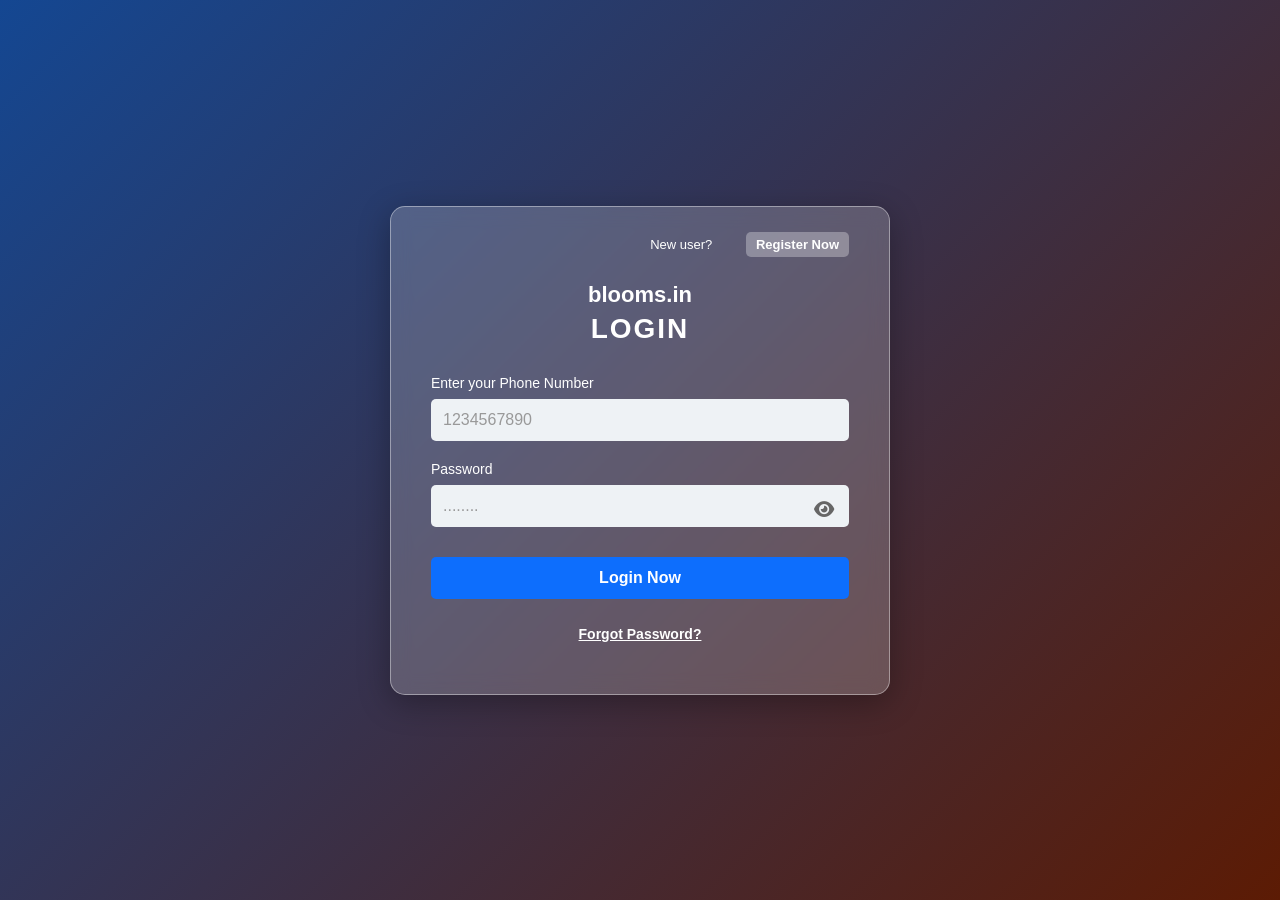
<file: viewprofile.html>
<!--
CHANGES MADE:
- Added SEO meta tags (keywords, canonical, og:image).
- Added performance optimization (rel="preload").
- Added Hamburger menu icon for mobile responsiveness.
- Changed <div class="profile-container"> to <main class="profile-container">.
-->
<!DOCTYPE html>
<html lang="en">
<head>
    <meta charset="UTF-8">
    <meta name="viewport" content="width=device-width, initial-scale=1.0">
    <meta name="description" content="Blooms - View User Profile">
    <meta name="keywords" content="Blooms, user profile, author">
    <link rel="canonical" href="https://blooms.in/viewprofile.html">
    <meta property="og:title" content="Blooms User Profile">
    <meta property="og:description" content="View author profiles on Blooms Blog Management System">
    <meta property="og:image" content="https://blooms.in/assets/og-profile.jpg">
    <title>Blooms - User Profile</title>
    <link rel="preconnect" href="https://cdnjs.cloudflare.com" crossorigin>
    <link rel="preconnect" href="https://ui-avatars.com" crossorigin>
    
    <!-- Performance: Preload critical CSS -->
    <link rel="preload" href="profile.css" as="style">
    <link rel="preload" href="https://cdnjs.cloudflare.com/ajax/libs/font-awesome/6.4.0/css/all.min.css" as="style">

    <link rel="stylesheet" href="https://cdnjs.cloudflare.com/ajax/libs/font-awesome/6.4.0/css/all.min.css">
    <link rel="stylesheet" href="profile.css">
</head>
<body>

    <nav class="navbar">
        <div class="nav-content">
            <div class="nav-left">
                <h1 class="logo"><i class="fa-solid fa-leaf"></i> Blooms</h1>
                <div class="search-box">
                    <i class="fa-solid fa-search"></i>
                    <input type="text" id="search-input" placeholder="Search Users...">
                </div>
            </div>
            
            <button class="hamburger-menu" id="mobile-menu-btn" aria-label="Toggle navigation">
                <i class="fa-solid fa-bars"></i>
            </button>
            
            <div class="nav-right" id="nav-menu">
                <a href="dashboard.html" class="nav-item"><i class="fa-solid fa-home"></i><span>Home</span></a>
                <a href="categories.html" class="nav-item"><i class="fa-solid fa-layer-group"></i><span>Categories</span></a>
                <a href="subcategories.html" class="nav-item"><i class="fa-solid fa-tags"></i><span>Subcategories</span></a>
                <a href="ai-chat.html" class="nav-item"><i class="fa-solid fa-robot"></i><span>AI Chat</span></a>
                <a href="chat.html" class="nav-item"><i class="fa-solid fa-comments"></i><span>Chat</span></a>
                <div class="nav-divider"></div>
                <a href="profile.html" class="nav-item"><i class="fa-solid fa-user-circle"></i><span>Profile</span></a>
                <button id="logout-btn" class="nav-item btn-style logout"><i class="fa-solid fa-sign-out-alt"></i><span>Logout</span></button>
            </div>
        </div>
    </nav>

    <main class="profile-container" style="margin-top: 80px; max-width: 935px; margin-left: auto; margin-right: auto; padding: 0 20px;">
        
        <div style="margin-bottom: 20px; padding: 15px; background: white; border-radius: 10px; box-shadow: 0 0 0 1px rgba(0,0,0,0.05);">
            <button onclick="window.history.back()" style="padding: 8px 15px; background: #666; color: white; border: none; border-radius: 5px; cursor: pointer; font-weight: bold;">
                ⬅️ Back
            </button>
        </div>

        <div id="profile-view">
            <div class="profile-header">
                
                <div class="profile-pic-section" style="display: flex; flex-direction: column; align-items: center; gap: 10px; flex: 1; margin-right: 30px;">
                    <img id="other-profile-pic" src="https://via.placeholder.com/150" alt="Profile Pic" style="width: 150px; height: 150px; border-radius: 50%; object-fit: cover; border: 2px solid #ddd;">
                    <button id="dynamic-follow-btn" class="edit-profile-btn" style="display: none;"></button>
                </div>
                
                <div class="profile-info-section" style="flex: 2;">
                    <div style="display: flex; align-items: center; gap: 15px;">
                        <h2 id="other-username" class="username-text">loading...</h2>
                        <span id="other-role" class="role-badge">USER</span>
                    </div>
                    <h4 id="other-fullname" class="fullname-text">Loading...</h4>
                    <div class="about-me-box scrollable-desc" id="other-about-me">Loading bio...</div>

                    <div class="profile-stats">
                        <div class="stat-box" onclick="openFollowModal('followers')" style="cursor: pointer;">
                            <span id="other-followers" class="stat-number">0</span> Followers
                        </div>
                        <div class="stat-box" onclick="openFollowModal('following')" style="cursor: pointer;">
                            <span id="other-following" class="stat-number">0</span> Following
                        </div>
                    </div>
                </div>
            </div>

            <hr class="divider">

            <div class="profile-tabs">
                <div class="tab-item active" id="tab-blogs" onclick="switchTab('blogs')"><i class="fa-solid fa-newspaper"></i> BLOGS</div>
                <div class="tab-item" id="tab-categories" onclick="switchTab('categories')"><i class="fa-solid fa-layer-group"></i> CATEGORIES</div>
                <div class="tab-item" id="tab-subcategories" onclick="switchTab('subcategories')"><i class="fa-solid fa-tags"></i> SUBCATEGORIES</div>
            </div>

            <div class="tab-content-container">
                <div id="content-blogs" class="content-grid active"></div>
                <div id="content-categories" class="content-grid"></div>
                <div id="content-subcategories" class="content-grid"></div>
            </div>
        </div>
    </main>

    <div class="modal-overlay" id="follow-modal">
        <div class="modal-content" style="max-width: 420px; padding: 0; overflow: hidden;">
            <div style="padding: 15px; border-bottom: 1px solid #efefef; text-align: center; position: relative;">
                <h3 id="follow-modal-title" style="text-transform: capitalize; font-size: 16px;">List</h3>
                <span class="close-btn" onclick="closeModal('follow-modal')">&times;</span>
            </div>
            <div style="padding: 10px 15px; background: #fafafa; border-bottom: 1px solid #efefef;">
                <input type="text" id="modal-search-input" placeholder="Search user..." style="width: 100%; padding: 8px 12px; border-radius: 8px; border: 1px solid #ddd; outline: none; font-size: 14px;">
            </div>
            <div id="follow-loader" class="sub-loading" style="display:none; text-align:center; padding: 20px;">
                <i class="fa-solid fa-spinner fa-spin"></i> Loading...
            </div>
            <div id="follow-list-container" class="sub-list" style="max-height: 400px; overflow-y: auto;"></div>
        </div>
    </div>

    <script src="viewprofile.js"></script>
</body>
</html>
</file>
<file: ai-chat.css>
* { margin: 0; padding: 0; box-sizing: border-box; font-family: 'Segoe UI', Tahoma, sans-serif; }
body { background-color: #f3f2ef; color: #333; overflow: hidden; }

/* ================== NAVBAR (Exact Same As Dashboard) ================== */
.navbar { position: fixed; top: 0; width: 100%; background-color: #ffffff; height: 60px; display: flex; justify-content: center; box-shadow: 0 1px 3px rgba(0,0,0,0.1); z-index: 100; }
.nav-content { display: flex; align-items: center; justify-content: space-between; width: 100%; max-width: 1200px; margin: 0 auto; padding: 0 20px; }
.logo { color: #0a66c2; font-size: 24px; font-weight: bold; text-decoration: none; }
.nav-left { display: flex; align-items: center; gap: 30px; }
.nav-right { display: flex; align-items: center; gap: 40px; }
.nav-item { display: flex; flex-direction: column; align-items: center; text-decoration: none; color: #666; font-size: 13px; font-weight: 500; transition: 0.3s; cursor: pointer; background: transparent; border: none; }
.nav-item i { font-size: 22px; margin-bottom: 3px; }
.nav-item:hover, .nav-item.active { color: #000; border-bottom: 2px solid #000; }
.nav-divider { height: 40px; width: 1px; background-color: #e0e0e0; margin: 0 5px; }
.logout:hover { color: #ef4444 !important; }

/* ================== AI CHAT LAYOUT ================== */
.ai-main-container {
    display: flex; justify-content: center; align-items: center;
    height: 100vh; padding-top: 60px; background-color: #f3f2ef;
}

.ai-chat-box {
    width: 100%; max-width: 900px; height: 85vh; background: #ffffff;
    border-radius: 12px; box-shadow: 0 10px 30px rgba(0,0,0,0.1);
    display: flex; flex-direction: column; overflow: hidden;
}

.ai-chat-header {
    padding: 20px; background: #ffffff; border-bottom: 1px solid #e0e0e0;
    display: flex; align-items: center; gap: 15px;
}

.ai-robot-icon {
    width: 45px; height: 45px; background: #eef3f8; border-radius: 50%;
    display: flex; justify-content: center; align-items: center; color: #0a66c2; font-size: 24px;
}

.ai-chat-header-info h2 { font-size: 18px; color: #111b21; }
.ai-chat-header-info p { font-size: 13px; color: #667781; }

.ai-messages-area {
    flex: 1; padding: 25px; overflow-y: auto; background-color: #fafafa;
    display: flex; flex-direction: column; gap: 20px;
}

.ai-messages-area::-webkit-scrollbar { width: 6px; }
.ai-messages-area::-webkit-scrollbar-thumb { background-color: #ccc; border-radius: 10px; }

.message-row { display: flex; width: 100%; }
.message-row.user { justify-content: flex-end; }
.message-row.bot { justify-content: flex-start; }

.message-bubble {
    max-width: 75%; padding: 15px 20px; border-radius: 12px; font-size: 15px; line-height: 1.6;
    box-shadow: 0 1px 2px rgba(0,0,0,0.05); position: relative;
}

.message-bubble.user { background-color: #0a66c2; color: #ffffff; border-bottom-right-radius: 2px; }
.message-bubble.bot { background-color: #ffffff; color: #333333; border: 1px solid #e0e0e0; border-bottom-left-radius: 2px; }

/* Code Blocks Styling generated by AI */
.message-bubble.bot pre { background: #1e1e1e; color: #fff; padding: 10px; border-radius: 8px; overflow-x: auto; margin-top: 10px; }
.message-bubble.bot code { font-family: monospace; font-size: 13px; }

.ai-input-area {
    padding: 20px; background: #ffffff; border-top: 1px solid #e0e0e0;
    display: flex; align-items: center; gap: 15px;
}

.ai-input-wrapper {
    flex: 1; display: flex; align-items: center; background: #f0f2f5;
    border-radius: 25px; padding: 5px 20px; border: 2px solid transparent; transition: 0.3s;
}

.ai-input-wrapper:focus-within { border-color: #0a66c2; background: #ffffff; }
.ai-input-wrapper input {
    flex: 1; padding: 12px 0; border: none; background: transparent;
    outline: none; font-size: 15px; color: #333;
}

.ai-send-btn {
    background: #0a66c2; color: white; border: none; border-radius: 50%;
    width: 45px; height: 45px; display: flex; justify-content: center; align-items: center;
    font-size: 18px; cursor: pointer; transition: 0.2s;
}

.ai-send-btn:hover { background: #004b93; transform: scale(1.05); }
.ai-send-btn:disabled { background: #ccc; cursor: not-allowed; transform: none; }

.typing-indicator { color: #888; font-size: 14px; font-style: italic; display: flex; align-items: center; gap: 8px;}

/* ===== RESPONSIVE STYLES - DO NOT MODIFY ABOVE ===== */

/* Desktop First - Hamburger hidden on desktop */
.hamburger-menu {
    display: none;
    background: none;
    border: none;
    font-size: 24px;
    color: #0a66c2;
    cursor: pointer;
    min-height: 44px;
    min-width: 44px;
}

@media screen and (max-width: 1024px) {
    .ai-chat-box {
        max-width: 95%;
        height: 80vh;
    }
}

@media screen and (max-width: 768px) {
    .nav-content {
        justify-content: space-between;
    }
    .hamburger-menu {
        display: block; /* Show hamburger on mobile/tablet */
    }
    .nav-right {
        display: none; /* Hide nav items by default */
        flex-direction: column;
        position: absolute;
        top: 60px;
        left: 0;
        width: 100%;
        background: white;
        padding: 20px 0;
        box-shadow: 0 4px 6px rgba(0,0,0,0.1);
        gap: 20px;
        margin-left: 0;
    }
    .nav-right.active {
        display: flex; /* Shown when toggled by JS */
    }
    .nav-item {
        flex-direction: row;
        gap: 15px;
        font-size: 16px;
        width: 100%;
        justify-content: center;
        min-height: 44px; /* Touch target size */
    }
    .nav-divider {
        width: 80%;
        height: 1px;
        margin: 10px auto;
    }
    .logo {
        margin-right: 10px;
        font-size: 20px;
    }
    
    .ai-chat-box {
        height: 85vh;
        border-radius: 0;
    }
    .ai-main-container {
        padding-top: 60px;
        height: 100vh;
        padding-left: 0;
        padding-right: 0;
    }
    .message-bubble {
        max-width: 85%;
    }
}

@media screen and (max-width: 480px) {
    .ai-chat-header {
        padding: 15px;
    }
    .ai-robot-icon {
        width: 35px;
        height: 35px;
        font-size: 18px;
    }
    .ai-chat-header-info h2 {
        font-size: 16px;
    }
    .ai-messages-area {
        padding: 15px;
    }
    .ai-input-area {
        padding: 15px;
        gap: 10px;
    }
    .ai-input-wrapper {
        padding: 5px 15px;
    }
    .ai-send-btn {
        width: 40px;
        height: 40px;
        font-size: 16px;
        min-height: 44px;
        min-width: 44px;
    }
    .message-bubble {
        max-width: 90%;
        font-size: 14px;
        padding: 12px 15px;
    }
}

/* =======================================================
   BUG 3 FIX & PERFORMANCE: AI Chat Page Bottom Input Bar
   ======================================================= */
@media screen and (max-width: 768px) {
    .ai-input-area {
        position: fixed;
        bottom: 0;
        left: 0;
        width: 100%;
        box-sizing: border-box;
        min-height: 52px;
        z-index: 100;
        padding: 10px 15px;
        transform: translateZ(0); /* Performance Boost: GPU acceleration */
        display: flex;
        align-items: center;
        gap: 10px;
        background: #ffffff;
    }

    .ai-chat-box {
        height: 100vh; /* Allow it to fill the container */
    }

    .ai-messages-area {
        padding-bottom: 70px; /* Prevent messages overlapping with fixed input */
        -webkit-overflow-scrolling: touch; /* Performance Boost */
        overscroll-behavior: contain;
    }

    .ai-input-wrapper input {
        font-size: 14px; /* Fully readable placeholder */
        box-sizing: border-box;
        width: 100%;
    }
}

/* ===== TASK 1: HAMBURGER MENU COMPACT DROPDOWN ===== */
@media screen and (max-width: 768px) {
  .nav-right.active {
    position: absolute !important;
    top: 60px !important;
    right: 0 !important;
    left: auto !important;
    width: 220px !important;
    background: #ffffff !important;
    border-radius: 0 0 0 12px !important;
    box-shadow: -4px 4px 20px rgba(0,0,0,0.15) !important;
    z-index: 1000 !important;
    padding: 8px 0 !important;
    border-left: 1px solid #eeeeee !important;
    border-bottom: 1px solid #eeeeee !important;
    flex-direction: column !important;
  }

  .nav-right.active .nav-item {
    display: flex !important;
    align-items: center !important;
    justify-content: flex-start !important;
    gap: 10px !important;
    padding: 12px 20px !important;
    font-size: 15px !important;
    color: #333333 !important;
    border-bottom: 1px solid #f5f5f5 !important;
    transition: background 0.2s ease !important;
    cursor: pointer !important;
    width: 100% !important;
    box-sizing: border-box !important;
    margin: 0 !important;
    min-height: auto !important;
  }

  .nav-right.active .nav-item:hover,
  .nav-right.active .nav-item:active {
    background: #f0f4ff !important;
  }

  .nav-right.active .nav-item i {
    font-size: 18px !important;
    color: #555555 !important;
    width: 22px !important;
    margin-bottom: 0 !important;
  }

  .nav-right.active .nav-item.active {
    color: #1a73e8 !important;
    font-weight: 600 !important;
    border-bottom: 1px solid #f5f5f5 !important;
  }

  .nav-right.active .nav-divider {
    border-top: 1px solid #eeeeee !important;
    margin: 4px 0 !important;
    width: 100% !important;
    height: 0 !important;
    background: transparent !important;
  }
}

.mobile-menu-overlay {
  background: rgba(0,0,0,0.3) !important;
  position: fixed !important;
  top: 0 !important;
  left: 0 !important;
  width: 100% !important;
  height: 100vh !important;
  z-index: 999 !important;
}

/* ===== HAMBURGER OVERRIDE FIX ===== */
@media (max-width: 768px) {

  /* Force navbar above everything */
  nav, .navbar, header, .nav-container,
  .top-nav, [class*="navbar"],
  [class*="nav-bar"] {
    position: sticky !important;
    top: 0 !important;
    z-index: 99999 !important;
  }

  /* Force hamburger visible and clickable */
  .hamburger-menu,
  .hamburger-btn,
  button[class*="hamburger"],
  [class*="hamburger"] {
    display: flex !important;
    visibility: visible !important;
    opacity: 1 !important;
    pointer-events: auto !important;
    z-index: 100000 !important;
    position: relative !important;
    color: #1a73e8 !important;
    background: transparent !important;
    border: none !important;
    cursor: pointer !important;
    font-size: 24px !important;
  }

  /* Force chat layout to NOT cover navbar */
  .chat-container, .chat-wrapper,
  .chat-layout, .main-chat,
  [class*="chat-container"],
  [class*="chat-layout"] {
    position: relative !important;
    z-index: 1 !important;
    margin-top: 0 !important;
  }

  /* Nav dropdown when active */
  .nav-right.active, .nav-links.active,
  .nav-menu.active,
  [class*="nav-right"].active,
  [class*="nav-links"].active {
    display: flex !important;
    flex-direction: column !important;
    position: fixed !important;
    top: 60px !important;
    right: 0 !important;
    width: 220px !important;
    background: #ffffff !important;
    box-shadow: -4px 4px 20px rgba(0,0,0,0.15)
      !important;
    border-radius: 0 0 0 12px !important;
    z-index: 99998 !important;
    padding: 8px 0 !important;
  }
}
/* ===== END HAMBURGER OVERRIDE FIX ===== */
</file>
<file: categories.css>
* {
    margin: 0;
    padding: 0;
    box-sizing: border-box;
    font-family: 'Segoe UI', Tahoma, Geneva, Verdana, sans-serif;
}

body {
    background-color: #f3f2ef; 
    color: #333;
}

/* ================== NAVBAR (Dashboard Jaisa) ================== */
.navbar {
    position: fixed;
    top: 0;
    width: 100%;
    background-color: #ffffff;
    height: 60px;
    display: flex;
    justify-content: center;
    box-shadow: 0 2px 5px rgba(0,0,0,0.1);
    z-index: 100;
}

.nav-content { display: flex; align-items: center; width: 100%; max-width: 1400px; padding: 0 20px; }
.nav-left { display: flex; align-items: center; }
.logo { color: #0a66c2; font-size: 24px; margin-right: 30px; }

.search-box {
    background-color: #eef3f8; padding: 8px 15px; display: flex; align-items: center;
    width: 280px; border-radius: 20px; border: 2px solid transparent; transition: all 0.3s ease; 
}
.search-box input { width: 100%; border: none; background: transparent; font-size: 14px; outline: none; margin-left: 10px; }
.search-box:focus-within { width: 400px; border: 2px solid #0a66c2; background-color: #fff; }

.nav-right { display: flex; align-items: center; gap: 60px; margin-left: 60px; transition: all 0.3s ease; }
.nav-item { display: flex; flex-direction: column; align-items: center; text-decoration: none; color: #666; font-size: 13px; font-weight: 500; transition: 0.3s; cursor: pointer; }
.nav-item i { font-size: 22px; margin-bottom: 3px; }
.nav-item:hover, .nav-item.active { color: #000; border-bottom: 2px solid #000; }
.btn-style { background: transparent; border: none; }
.btn-style:hover { border-bottom: none; color: #0a66c2;}
.logout:hover { color: #ef4444 !important; }
.nav-divider { height: 40px; width: 1px; background-color: #e0e0e0; margin: 0 5px; }

/* ================== MAIN CONTAINER ================== */
.main-container {
    display: flex;
    justify-content: center;
    max-width: 1200px; 
    margin: 80px auto 40px auto; 
    padding: 0 20px;
}

.categories-section {
    width: 100%;
}

.loading-spinner { text-align: center; padding: 30px; color: #666; font-size: 18px; }

/* 🟢 GRID: Ek line me 3 dabbe. Ise mat mitaana, ye full screen failure ka fix hai. */
.grid-layout {
    display: grid;
    grid-template-columns: repeat(3, 1fr);
    gap: 30px; 
}

/* ================== CATEGORY CARD DESIGN (Naya professional style) ================== */
.category-card {
    background: #ffffff;
    border-radius: 12px;
    overflow: hidden; 
    box-shadow: 0 0 0 1px rgba(0,0,0,0.05), 0 4px 6px rgba(0,0,0,0.08);
    transition: transform 0.3s, box-shadow 0.3s;
    display: flex;
    flex-direction: column;
}

.category-card:hover {
    transform: translateY(-5px);
    box-shadow: 0 0 0 1px rgba(0,0,0,0.05), 0 8px 15px rgba(0,0,0,0.1);
}

/* 🚨 NAYA: Card ka header jisme Creator aur Date aayegi (Blog style) */
.card-header {
    display: flex;
    align-items: center;
    justify-content: space-between; /* L: Creator, R: Subcategory button */
    padding: 15px;
    border-bottom: 1px solid #f3f2ef;
}

.author-pic { width: 40px; height: 40px; border-radius: 50%; margin-right: 10px; object-fit: cover; }
.author-info h4 { font-size: 14px; color: #000; font-weight: 600; }
.author-info p { font-size: 12px; color: #666; }



/* Category ki Image (Choti kar di kyuki header add ho gaya hai) */
.category-img {
    width: 100%;
    height: 160px; /* Thodi choti */
    object-fit: cover; 
    background-color: #e0e0e0;
}

.category-body {
    padding: 20px; 
    flex-grow: 1; 
}

.category-title {
    font-size: 20px;
    color: #000;
    margin-bottom: 10px;
    font-weight: 700;
}

.category-desc {
    font-size: 14px;
    color: #555;
    line-height: 1.6;
    margin-bottom: 15px;
}

/* ReadMore link (Blog Jaisa exact standard) */
.read-more-link {
    color: #0a66c2;
    font-weight: 600;
    text-decoration: none;
    font-size: 14px;
    cursor: pointer;
}
.read-more-link:hover { text-decoration: underline; }

/* Active Status wala badge (Location safe rakhi hai upar title ke pas) */
.status-badge {
    display: inline-block;
    padding: 3px 10px;
    font-size: 11px;
    font-weight: bold;
    border-radius: 20px;
    background-color: #e6f4ea; /* Green light */
    color: #28a745;
    margin-left: 10px;
    vertical-align: middle;
}

/* =========================================================
   🪟 NAYA: POP-UP (MODAL) KA DESIGN
   ========================================================= */

/* Overlay: Poori screen cover karne wala kaala background */
.modal-overlay {
    display: none; /* Shuru me chhupa rahega */
    position: fixed; 
    top: 0; left: 0; 
    width: 100%; height: 100%;
    background: rgba(0, 0, 0, 0.6); /* 60% transparent black */
    z-index: 1000; /* Sabse aage dikhana hai main page ke upar */
    justify-content: center; /* Center me popup ko lane ke liye */
    align-items: center;
}

/* Javascript class toggle karega jab popup show hoga */
.modal-overlay.show {
    display: flex;
}

/* Asli Pop-up (Shishe jaisa) */
.modal-content {
    background: white;
    border-radius: 12px;
    padding: 25px;
    width: 100%;
    max-width: 450px;
    position: relative;
    box-shadow: 0 10px 25px rgba(0,0,0,0.2);
    animation: popIn 0.3s ease-out; /* Smooth pop animation */
}

/* Smooth zoom-in animation popup khulte waqt */
@keyframes popIn {
    from { transform: scale(0.8); opacity: 0; }
    to { transform: scale(1); opacity: 1; }
}

/* Close (X) button */
.close-btn {
    position: absolute;
    top: 15px; right: 20px;
    font-size: 28px;
    font-weight: bold;
    cursor: pointer;
    color: #aaa;
    transition: 0.2s;
}
.close-btn:hover {
    color: #ef4444; /* Mouse le jane par laal ho jayega */
}

/* Loading dabba (spinner) pop up ke andar */
.sub-loading {
    color: #888;
    font-size: 14px;
    padding: 10px 0;
}

/* Subcategory ki list */
.sub-list {
    list-style: none; /* No dots (bullet points) */
    max-height: 250px; /* Lamba na khinche isliye max-height set ki */
    overflow-y: auto; /* Agar jyada hon subcategory toh scroll bar aa jaye */
    padding-right: 5px;
}

/* Ek specific subcategory item */
.sub-list li {
    padding: 12px 15px;
    border-bottom: 1px solid #f0f0f0;
    font-size: 15px;
    color: #333;
    font-weight: 500;
}
.sub-list li:last-child {
    border-bottom: none; /* Last wale par line nahi dikhani */
}



/* 🚨 NAYA: Show Subcategory wala button (Isko chota aur cute bana diya) */
.show-sub-btn {
    padding: 4px 12px; /* Pehle 6px 16px tha, ab chota kar diya */
    font-size: 11px;   /* Font bhi thoda chota kar diya */
    font-weight: bold;
    border-radius: 15px; /* Thoda aur gol (rounded) kar diya */
    background-color: transparent;
    color: #0a66c2; 
    border: 1px solid #0a66c2;
    cursor: pointer;
    transition: 0.3s;
}
.show-sub-btn:hover {
    background-color: #f3f9ff;
    color: #004b93;
    border: 1px solid #004b93;
}

/* 🚨 NAYA: Category ID wala dabba (Highlight karne ke liye) */
.category-id-box {
    padding: 8px 15px;
    background-color: #f8f9fa; /* Halka grey background taaki alag dikhe */
    border-top: 1px solid #f0f0f0;
    border-bottom: 1px solid #f0f0f0;
    font-size: 13px;
    color: #333;
    word-wrap: break-word; /* IMPORTANT: Kyunki ID bohot lambi hoti hai, ye dabba fatne se rokega */
}
.category-id-box strong {
    color: #0a66c2; /* "Category ID :-" ko blue aur bold kar diya */
}

/* =========================================================
   🪟 MODAL (POP-UP) KI NAYI STYLING (Clickable Links)
   ========================================================= */
.sub-list {
    list-style: none; 
    max-height: 250px; 
    overflow-y: auto; 
    padding: 0; /* Padding hata di taaki link poora fail sake */
}

/* NAYA: Clickable Anchor Tag <a> ki styling */
.subcat-link-item {
    display: block; /* Poore dabbe ko clickable banata hai */
    padding: 12px 15px;
    border-bottom: 1px solid #f0f0f0;
    text-decoration: none; /* Link ke niche aane wali gandi line hata di */
    color: #333;
    transition: background-color 0.2s;
}
.subcat-link-item:hover {
    background-color: #f3f9ff; /* Mouse aane par halka blue ho jayega */
}

/* Subcategory ka naam aur icon */
.subcat-name {
    font-size: 15px;
    font-weight: 600;
    margin-bottom: 4px;
}
.subcat-name i {
    color: #0a66c2;
    margin-right: 8px;
}

/* Subcategory ki ID (Niche chote aksharon me) */
.subcat-id {
    font-size: 11px;
    color: #888;
    font-family: monospace; /* Font ko code jaisa dikhata hai */
    margin-left: 24px; /* Icon ke aage se shuru karne ke liye */
}


/* =========================================================
   🚨 NAYA: SCROLLABLE DESCRIPTION (OVERLAP FIX)
   ========================================================= */
.scrollable-desc {
    max-height: 120px; /* Dabba 120px se bada nahi hoga */
    overflow-y: auto; /* Text bada hua toh scroll aa jayega */
    padding-right: 8px; /* Scrollbar ke liye jagah chhod di */
    margin-bottom: 15px; 
}

/* Scrollbar ko thoda sundar (Blue) aur patla banane ke liye */
.scrollable-desc::-webkit-scrollbar {
    width: 6px;
}
.scrollable-desc::-webkit-scrollbar-thumb {
    background-color: #0a66c2; 
    border-radius: 10px;
}
.scrollable-desc::-webkit-scrollbar-track {
    background: #f0f0f0; 
}


/* =========================================================
   🚨 MAGIC GLOW EFFECT (JASOOS WALA EFFECT FOR CATEGORIES)
   ========================================================= */
@keyframes glowMagic {
    0% { box-shadow: 0 0 5px #0a66c2; border: 2px solid transparent; }
    50% { box-shadow: 0 0 30px #0a66c2; border: 2px solid #0a66c2; transform: scale(1.02); }
    100% { box-shadow: 0 0 5px #0a66c2; border: 2px solid transparent; }
}

.glowing-card {
    /* 🚨 !important lagaya taaki koi dusra CSS isko rok na sake */
    animation: glowMagic 2.5s ease-in-out !important; 
    border-radius: 12px;
}

/* ===== RESPONSIVE STYLES - DO NOT MODIFY ABOVE ===== */

/* Desktop First - Hamburger hidden on desktop */
.hamburger-menu {
    display: none;
    background: none;
    border: none;
    font-size: 24px;
    color: #0a66c2;
    cursor: pointer;
    min-height: 44px;
    min-width: 44px;
}

@media screen and (max-width: 1024px) {
    .main-container {
        padding: 0 15px;
        margin-top: 70px;
    }
    .grid-layout {
        grid-template-columns: repeat(2, 1fr); /* 2 columns on tablets */
        gap: 20px;
    }
    .nav-right {
        gap: 30px;
        margin-left: 20px;
    }
    .search-box {
        width: 200px;
    }
    .search-box:focus-within {
        width: 250px;
    }
}

@media screen and (max-width: 768px) {
    .nav-content {
        justify-content: space-between;
    }
    .hamburger-menu {
        display: block; /* Show hamburger on mobile/tablet */
    }
    .nav-right {
        display: none; /* Hide nav items by default */
        flex-direction: column;
        position: absolute;
        top: 60px;
        left: 0;
        width: 100%;
        background: white;
        padding: 20px 0;
        box-shadow: 0 4px 6px rgba(0,0,0,0.1);
        gap: 20px;
        margin-left: 0;
    }
    .nav-right.active {
        display: flex; /* Shown when toggled by JS */
    }
    .nav-item {
        flex-direction: row;
        gap: 15px;
        font-size: 16px;
        width: 100%;
        justify-content: center;
        min-height: 44px; /* Touch target size */
    }
    .nav-divider {
        width: 80%;
        height: 1px;
        margin: 10px auto;
    }
    .search-box {
        width: 150px;
    }
    .search-box:focus-within {
        width: 180px;
    }
    .logo {
        margin-right: 10px;
        font-size: 20px;
    }
    .grid-layout {
        grid-template-columns: repeat(1, 1fr); /* 1 column on mobile */
    }
    .category-card {
        margin-bottom: 10px;
    }
    .show-sub-btn {
        min-height: 44px; /* Touch target size */
        padding: 10px 20px;
    }
}

@media screen and (max-width: 480px) {
    .search-box {
        width: 120px;
        padding: 8px 10px;
    }
    .search-box:focus-within {
        width: 140px;
    }
    .card-header {
        flex-direction: column;
        align-items: flex-start !important;
        gap: 15px;
    }
}

/* =======================================================
   FIX 1: Compact Normal Flow Search Bar
   ======================================================= */
@media screen and (max-width: 768px) {
    /* 1. Navbar Reset */
    .navbar {
        height: auto !important; 
        padding: 0 16px !important;
        position: sticky !important;
        top: 0 !important;
        z-index: 1000 !important;
        box-shadow: 0 1px 3px rgba(0,0,0,0.05) !important;
    }
    
    .nav-content {
        display: flex !important;
        flex-wrap: wrap !important;
        justify-content: space-between !important;
        align-items: center !important;
        padding: 10px 0 !important;
        gap: 10px 0 !important; /* Forces search bar to drop nicely */
        width: 100% !important;
    }

    .nav-left {
        display: contents !important; /* Treats logo & search as direct children of nav-content */
    }

    .logo {
        order: 1 !important;
        margin: 0 !important;
    }

    .hamburger-menu {
        order: 2 !important;
        margin: 0 !important;
    }

    /* 2. Compact Search Pill */
    .search-box {
        order: 3 !important;
        position: static !important; /* Kill fixed/absolute positioning */
        width: 100% !important;
        height: 40px !important;
        border-radius: 20px !important;
        border: 1.5px solid #d0d0d0 !important;
        background: #f0f2f5 !important;
        padding: 0 14px !important;
        margin: 0 !important;
        box-shadow: none !important;
        box-sizing: border-box !important;
        display: flex !important;
        align-items: center !important;
    }
    
    /* Kill the old pseudo element wrapper entirely */
    .search-box::before { 
        display: none !important; 
    }

    .search-box input {
        flex: 1 !important;
        border: none !important;
        outline: none !important;
        background: transparent !important;
        font-size: 14px !important;
        color: #333333 !important;
        padding: 0 8px !important;
        box-sizing: border-box !important;
        width: 100% !important;
    }

    .search-box i {
        color: #888888 !important;
        font-size: 16px !important;
        flex-shrink: 0 !important;
    }

    /* Mobile Menu Dropdown Adjustment */
    .nav-right {
        top: 100px !important; /* Drops below the compact navbar */
    }

    /* 3. Gap Elimination (Max 12px below search) */
    .main-container, .categories-container, .profile-container {
        margin-top: 0 !important; /* Navbar is sticky so no margin needed */
        padding-top: 12px !important;
    }
}

/* ===== TASK 1: HAMBURGER MENU COMPACT DROPDOWN ===== */
@media screen and (max-width: 768px) {
  .nav-right.active {
    position: absolute !important;
    top: 60px !important;
    right: 0 !important;
    left: auto !important;
    width: 220px !important;
    background: #ffffff !important;
    border-radius: 0 0 0 12px !important;
    box-shadow: -4px 4px 20px rgba(0,0,0,0.15) !important;
    z-index: 1000 !important;
    padding: 8px 0 !important;
    border-left: 1px solid #eeeeee !important;
    border-bottom: 1px solid #eeeeee !important;
    flex-direction: column !important;
  }

  .nav-right.active .nav-item {
    display: flex !important;
    align-items: center !important;
    justify-content: flex-start !important;
    gap: 10px !important;
    padding: 12px 20px !important;
    font-size: 15px !important;
    color: #333333 !important;
    border-bottom: 1px solid #f5f5f5 !important;
    transition: background 0.2s ease !important;
    cursor: pointer !important;
    width: 100% !important;
    box-sizing: border-box !important;
    margin: 0 !important;
    min-height: auto !important;
  }

  .nav-right.active .nav-item:hover,
  .nav-right.active .nav-item:active {
    background: #f0f4ff !important;
  }

  .nav-right.active .nav-item i {
    font-size: 18px !important;
    color: #555555 !important;
    width: 22px !important;
    margin-bottom: 0 !important;
  }

  .nav-right.active .nav-item.active {
    color: #1a73e8 !important;
    font-weight: 600 !important;
    border-bottom: 1px solid #f5f5f5 !important;
  }

  .nav-right.active .nav-divider {
    border-top: 1px solid #eeeeee !important;
    margin: 4px 0 !important;
    width: 100% !important;
    height: 0 !important;
    background: transparent !important;
  }
}

.mobile-menu-overlay {
  background: rgba(0,0,0,0.3) !important;
  position: fixed !important;
  top: 0 !important;
  left: 0 !important;
  width: 100% !important;
  height: 100vh !important;
  z-index: 999 !important;
}
</file>
<file: dashboard.css>
* {
    margin: 0;
    padding: 0;
    box-sizing: border-box;
    font-family: 'Segoe UI', Tahoma, Geneva, Verdana, sans-serif;
}

body {
    background-color: #f3f2ef; 
    color: #333;
}

/* ================== NAVBAR ================== */
/* Navbar ekdum ziddi bankar hamesha top (0px) par chipka rahega */
.navbar {
    position: fixed; /* FIXED: Kyunki ise hamesha screen ke chat (top) par rehna hai */
    top: 0;
    width: 100%;
    background-color: #ffffff;
    height: 60px;
    display: flex;
    justify-content: center;
    box-shadow: 0 2px 5px rgba(0,0,0,0.1);
    z-index: 100; /* Z-INDEX: Ye hamesha sabse aage (upar) dikhega, blogs iske peeche se niklenge */
}

.nav-content {
    display: flex;
    align-items: center;
    width: 100%;
    max-width: 1400px;
    padding: 0 20px;
}

.nav-left { 
    display: flex; 
    align-items: center; 
}

.logo { 
    color: #0a66c2; 
    font-size: 24px; 
    margin-right: 30px;
}

/* ================== 🪄 NAYA SEARCH BOX ================== */
.search-box {
    background-color: #eef3f8;
    padding: 8px 15px;
    display: flex;
    align-items: center;
    width: 280px; 
    border-radius: 20px; 
    border: 2px solid transparent; 
    transition: all 0.3s ease; 
}

.search-box input {
    width: 100%;
    border: none;
    background: transparent;
    font-size: 14px;
    outline: none;
    color: #333;
    margin-left: 10px;
}

.search-box input::placeholder {
    color: #666;
}   

.search-box:focus-within {
    width: 400px; 
    border: 2px solid #0a66c2; 
    background-color: #fff; 
}

/* ================== MENU ITEMS ================== */
.nav-right {
    display: flex;
    align-items: center;
    gap: 60px; 
    margin-left: 60px; 
    transition: all 0.3s ease; 
}

.nav-item {
    display: flex;
    flex-direction: column;
    align-items: center;
    text-decoration: none;
    color: #666;
    font-size: 13px;
    font-weight: 500;
    transition: 0.3s;
    cursor: pointer;
}
.nav-item i { font-size: 22px; margin-bottom: 3px; }
.nav-item:hover, .nav-item.active { color: #000; border-bottom: 2px solid #000; }
.btn-style { background: transparent; border: none; }
.btn-style:hover { border-bottom: none; color: #0a66c2;}
.logout:hover { color: #ef4444 !important; }

.nav-divider {
    height: 40px;
    width: 1px;
    background-color: #e0e0e0;
    margin: 0 5px;
}

/* ================== MAIN LAYOUT ================== */
/* Kyunki navbar FIXED hai, wo apni jagah chhod chuka hai. 
   Agar hum 'margin-top: 80px' na lagayein, toh feed navbar ke piche ghus jayega! */
.main-container {
    display: flex;
    justify-content: center;
    max-width: 1400px; 
    margin: 80px auto 0 auto; /* Upar se 80px jagah chodi hai navbar ke liye */
    gap: 25px;
    padding: 0 20px;
    align-items: flex-start; /* 🚨 ZAROORI MAGIC: Iske bina 'sticky' sidebars kaam hi nahi karenge! Ye dabbon ko lamba khinchne se rokta hai. */
}

/* 🟢 LEFT SIDEBAR (Profile) */
.left-sidebar { 
    width: 300px; 
    position: sticky; /* STICKY: Ye scroll ke sath chipkega */
    top: 80px; /* CHIPAKNE KI JAGAH: Navbar (60px) ke theek thoda niche chipkega */
    max-height: calc(100vh - 100px); /* HEIGHT LIMIT: Screen ki height se 100px kam tak hi lamba ho sakta hai */
    overflow-y: auto; /* SCROLL: Agar tera "About Me" bohot lamba ho gaya, toh poora page scroll na ho, sirf ye dabba andar hi andar scroll ho jaye */
}

/* Left sidebar ke andar ka bhadda scrollbar gayab karne ke liye */
.left-sidebar::-webkit-scrollbar {
    display: none; 
}

/* 🟢 FEED CONTAINER (Beech wala hissa jo ghoomega) */
.feed-container { 
    width: 650px; 
}

/* 🟢 RIGHT SIDEBAR (Trending News) */
.right-sidebar { 
    width: 320px; 
    position: sticky; /* STICKY: Ye bhi scroll ke sath chipkega */
    top: 80px; /* CHIPAKNE KI JAGAH: Navbar ke neeche */
    height: fit-content; /* Ye lamba nahi khinchega, sirf andar likhe content jitna bada banega */
}

/* ================== PROFILE CARD ================== */
.profile-card {
    background: white;
    border-radius: 12px;
    overflow: hidden;
    box-shadow: 0 0 0 1px rgba(0,0,0,0.05), 0 2px 4px rgba(0,0,0,0.08);
    text-align: center;
    padding-bottom: 15px;
}

.profile-background {
    background: url('https://images.unsplash.com/photo-1579546929518-9e396f3cc809?q=80&w=1000') center/cover;
    height: 80px; 
}

.profile-main-img {
    width: 90px;
    height: 90px;
    border-radius: 50%;
    border: 4px solid white;
    object-fit: cover; 
    margin-top: -45px; 
    background: white;
    display: inline-block;
}

.profile-info { padding: 15px 20px; }
.profile-info h3 { font-size: 20px; color: #000; font-weight: 600; }
.text-muted { font-size: 14px; color: #555; margin-top: 6px; line-height: 1.4;}
.text-small { font-size: 12px; color: #888; font-weight: bold;}

/* ================== RIGHT SIDEBAR ================== */
.trending-box {
    background: white;
    border-radius: 10px;
    padding: 20px;
    box-shadow: 0 0 0 1px rgba(0,0,0,0.05), 0 2px 4px rgba(0,0,0,0.08);
}
.trending-box h3 { font-size: 18px; margin-bottom: 5px;}
.trending-subtitle { font-size: 14px; color: #666; margin-bottom: 15px; }

.trending-item {
    display: flex;
    align-items: center;
    color: #333;
    text-decoration: none;
    font-size: 15px;
    font-weight: 600;
    margin-bottom: 12px;
    transition: 0.2s;
}
.trending-item:hover { color: #0a66c2; text-decoration: underline;}
.dot { color: #666; margin-right: 8px; font-size: 18px; }

/* ================== BLOG FEED ================== */
.loading-spinner { text-align: center; padding: 30px; color: #666; font-size: 18px; }

.blog-card {
    background: #ffffff;
    border-radius: 10px;
    margin-bottom: 20px;
    box-shadow: 0 0 0 1px rgba(0,0,0,0.05), 0 2px 4px rgba(0,0,0,0.08);
}
.card-header { display: flex; align-items: center; padding: 15px; }
.author-pic { width: 48px; height: 48px; border-radius: 50%; margin-right: 10px; object-fit: cover; }
.author-info h4 { font-size: 16px; color: #000; }
.author-info p { font-size: 13px; color: #666; }

.blog-meta {
    display: flex;
    justify-content: space-between;
    padding: 0 15px 10px 15px;
    font-size: 12px;
    color: #888;
    text-transform: uppercase;
    font-weight: 600;
}

.blog-image { width: 100%; height: 350px; object-fit: cover; background-color: #e0e0e0; }

.card-body { padding: 20px; }
.blog-title { font-size: 20px; margin-bottom: 8px; color: #000; }
.blog-desc { font-size: 15px; color: #666; margin-bottom: 15px; line-height: 1.6; }

.card-footer { display: flex; border-top: 1px solid #ebebeb; padding: 5px 15px; }
.action-btn {
    flex: 1;
    background: transparent;
    border: none;
    padding: 12px;
    font-size: 15px;
    font-weight: 600;
    color: #666;
    cursor: pointer;
    border-radius: 5px;
    transition: 0.2s;
}
.action-btn i { margin-right: 8px; font-size: 18px; }
.action-btn:hover { background-color: #f3f2ef; }

/* =========================================================
   🪟 MODAL (POP-UP) WALI STYLING
   ========================================================= */
.modal-overlay {
    display: none; 
    position: fixed; 
    top: 0; left: 0; 
    width: 100%; height: 100%;
    background: rgba(0, 0, 0, 0.6); 
    z-index: 1000; 
    justify-content: center; 
    align-items: center;
}

.modal-overlay.show {
    display: flex;
}

.modal-content {
    background: white;
    border-radius: 12px;
    padding: 20px;
    position: relative;
    animation: popIn 0.3s ease-out; 
}

@keyframes popIn {
    from { transform: scale(0.8); opacity: 0; }
    to { transform: scale(1); opacity: 1; }
}

.close-btn {
    position: absolute;
    top: 15px; right: 20px;
    font-size: 24px;
    cursor: pointer;
    color: #666;
    transition: 0.2s;
}
.close-btn:hover {
    color: #ef4444; 
}

.list-item-box {
    padding: 10px;
    border-bottom: 1px solid #f0f0f0;
    display: flex;
    flex-direction: column;
}
.list-item-box:last-child {
    border-bottom: none;
}



/* =========================================================
   🚨 NAYA: SCROLLABLE DESCRIPTION (OVERLAP FIX)
   ========================================================= */
.scrollable-desc {
    max-height: 120px; /* Dabba 120px se bada nahi hoga */
    overflow-y: auto; /* Text bada hua toh scroll aa jayega */
    padding-right: 8px; /* Scrollbar ke liye jagah chhod di */
    margin-bottom: 15px; 
}

/* Scrollbar ko thoda sundar (Blue) aur patla banane ke liye */
.scrollable-desc::-webkit-scrollbar {
    width: 6px;
}
.scrollable-desc::-webkit-scrollbar-thumb {
    background-color: #0a66c2; 
    border-radius: 10px;
}
.scrollable-desc::-webkit-scrollbar-track {
    background: #f0f0f0; 
}

/* ===== RESPONSIVE STYLES - DO NOT MODIFY ABOVE ===== */

/* Desktop First - Hamburger hidden on desktop */
.hamburger-menu {
    display: none;
    background: none;
    border: none;
    font-size: 24px;
    color: #0a66c2;
    cursor: pointer;
    min-height: 44px;
    min-width: 44px;
}

@media screen and (max-width: 1024px) {
    .main-container {
        flex-direction: column;
        align-items: center;
        padding: 0 10px;
        margin-top: 70px;
    }
    .left-sidebar, .feed-container, .right-sidebar {
        width: 100%;
        max-width: 650px;
        position: static;
        margin-bottom: 20px;
    }
    .nav-right {
        gap: 30px;
        margin-left: 20px;
    }
    .search-box {
        width: 200px;
    }
    .search-box:focus-within {
        width: 250px;
    }
}

@media screen and (max-width: 768px) {
    .nav-content {
        justify-content: space-between;
    }
    .hamburger-menu {
        display: block; /* Show hamburger on mobile/tablet */
    }
    .nav-right {
        display: none; /* Hide nav items by default */
        flex-direction: column;
        position: absolute;
        top: 60px;
        left: 0;
        width: 100%;
        background: white;
        padding: 20px 0;
        box-shadow: 0 4px 6px rgba(0,0,0,0.1);
        gap: 20px;
        margin-left: 0;
    }
    .nav-right.active {
        display: flex; /* Shown when toggled by JS */
    }
    .nav-item {
        flex-direction: row;
        gap: 15px;
        font-size: 16px;
        width: 100%;
        justify-content: center;
        min-height: 44px; /* Touch target size */
    }
    .nav-divider {
        width: 80%;
        height: 1px;
        margin: 10px auto;
    }
    .search-box {
        width: 150px;
    }
    .search-box:focus-within {
        width: 180px;
    }
    .logo {
        margin-right: 10px;
        font-size: 20px;
    }
    .blog-image {
        height: auto;
        max-height: 300px;
    }
    .action-btn {
        min-height: 44px; /* Touch target size */
    }
}

@media screen and (max-width: 480px) {
    .search-box {
        width: 120px;
        padding: 8px 10px;
    }
    .search-box:focus-within {
        width: 140px;
    }
    .blog-meta {
        flex-direction: column;
        gap: 5px;
    }
    .card-header {
        flex-direction: column;
        align-items: flex-start !important;
        gap: 10px;
    }
}

/* =======================================================
   FIX 1: Compact Normal Flow Search Bar
   ======================================================= */
@media screen and (max-width: 768px) {
    /* 1. Navbar Reset */
    .navbar {
        height: auto !important; 
        padding: 0 16px !important;
        position: sticky !important;
        top: 0 !important;
        z-index: 1000 !important;
        box-shadow: 0 1px 3px rgba(0,0,0,0.05) !important;
    }
    
    .nav-content {
        display: flex !important;
        flex-wrap: wrap !important;
        justify-content: space-between !important;
        align-items: center !important;
        padding: 10px 0 !important;
        gap: 10px 0 !important; /* Forces search bar to drop nicely */
        width: 100% !important;
    }

    .nav-left {
        display: contents !important; /* Treats logo & search as direct children of nav-content */
    }

    .logo {
        order: 1 !important;
        margin: 0 !important;
    }

    .hamburger-menu {
        order: 2 !important;
        margin: 0 !important;
    }

    /* 2. Compact Search Pill */
    .search-box {
        order: 3 !important;
        position: static !important; /* Kill fixed/absolute positioning */
        width: 100% !important;
        height: 40px !important;
        border-radius: 20px !important;
        border: 1.5px solid #d0d0d0 !important;
        background: #f0f2f5 !important;
        padding: 0 14px !important;
        margin: 0 !important;
        box-shadow: none !important;
        box-sizing: border-box !important;
        display: flex !important;
        align-items: center !important;
    }
    
    /* Kill the old pseudo element wrapper entirely */
    .search-box::before { 
        display: none !important; 
    }

    .search-box input {
        flex: 1 !important;
        border: none !important;
        outline: none !important;
        background: transparent !important;
        font-size: 14px !important;
        color: #333333 !important;
        padding: 0 8px !important;
        box-sizing: border-box !important;
        width: 100% !important;
    }

    .search-box i {
        color: #888888 !important;
        font-size: 16px !important;
        flex-shrink: 0 !important;
    }

    /* Mobile Menu Dropdown Adjustment */
    .nav-right {
        top: 100px !important; /* Drops below the compact navbar */
    }

    /* 3. Gap Elimination (Max 12px below search) */
    .main-container, .categories-container, .profile-container {
        margin-top: 0 !important; /* Navbar is sticky so no margin needed */
        padding-top: 12px !important;
    }
}

/* ===== TASK 1: HAMBURGER MENU COMPACT DROPDOWN ===== */
@media screen and (max-width: 768px) {
  .nav-right.active {
    position: absolute !important;
    top: 60px !important;
    right: 0 !important;
    left: auto !important;
    width: 220px !important;
    background: #ffffff !important;
    border-radius: 0 0 0 12px !important;
    box-shadow: -4px 4px 20px rgba(0,0,0,0.15) !important;
    z-index: 1000 !important;
    padding: 8px 0 !important;
    border-left: 1px solid #eeeeee !important;
    border-bottom: 1px solid #eeeeee !important;
    flex-direction: column !important;
  }

  .nav-right.active .nav-item {
    display: flex !important;
    align-items: center !important;
    justify-content: flex-start !important;
    gap: 10px !important;
    padding: 12px 20px !important;
    font-size: 15px !important;
    color: #333333 !important;
    border-bottom: 1px solid #f5f5f5 !important;
    transition: background 0.2s ease !important;
    cursor: pointer !important;
    width: 100% !important;
    box-sizing: border-box !important;
    margin: 0 !important;
    min-height: auto !important;
  }

  .nav-right.active .nav-item:hover,
  .nav-right.active .nav-item:active {
    background: #f0f4ff !important;
  }

  .nav-right.active .nav-item i {
    font-size: 18px !important;
    color: #555555 !important;
    width: 22px !important;
    margin-bottom: 0 !important;
  }

  .nav-right.active .nav-item.active {
    color: #1a73e8 !important;
    font-weight: 600 !important;
    border-bottom: 1px solid #f5f5f5 !important;
  }

  .nav-right.active .nav-divider {
    border-top: 1px solid #eeeeee !important;
    margin: 4px 0 !important;
    width: 100% !important;
    height: 0 !important;
    background: transparent !important;
  }
}

.mobile-menu-overlay {
  background: rgba(0,0,0,0.3) !important;
  position: fixed !important;
  top: 0 !important;
  left: 0 !important;
  width: 100% !important;
  height: 100vh !important;
  z-index: 999 !important;
}
</file>
<file: style.css>
* {
    margin: 0;
    padding: 0;
    box-sizing: border-box;
    font-family: 'Segoe UI', Tahoma, Geneva, Verdana, sans-serif;
}

body {
    /* Background Color Mix (Blue to Pink) */
    background: linear-gradient(135deg, #144792 0%, #5c1b04 100%);
    background-size: cover;
    background-attachment: fixed; /* Scroll karte waqt background ek jagah ruka rahega */
    min-height: 100vh; /* YAHI THA ASLI FIX! height ki jagah min-height */
    display: flex;
    justify-content: center;
    align-items: center;
    padding: 40px 20px; /* Taki form upar-neeche screen se na chipke */
}

/* 🟢 NAYA ADD KIYA HAI: Profile Image Preview ka Design */
.profile-preview {
    width: 100px;
    height: 100px;
    border-radius: 50%; /* Ekdum gol banane ke liye */
    object-fit: cover; /* Image tedi-medi na ho */
    border: 3px solid rgba(255, 255, 255, 0.5);
    margin: 0 auto 20px auto;
    display: block;
    background-color: rgba(0, 0, 0, 0.2);
}

/* 🟢 NAYA ADD KIYA HAI: 'Role' wale select dropdown ka design fix */
.form-group select {
    width: 100%;
    padding: 12px;
    border: none;
    border-radius: 5px;
    background: #eef2f5;
    font-size: 16px;
    outline: none;
    color: #333;
    cursor: pointer;
}
.form-group select:focus {
    background: #e0e5eb;
    box-shadow: 0 0 5px rgba(13, 110, 253, 0.5);
    border: #0b5ed7 solid 1px;
}

/* White Transparent Glass Div */
.glass-container {
    background: rgba(255, 255, 255, 0.2); /* White color with 20% visibility */
    backdrop-filter: blur(10px); /* Piche ka background dhundla karne ke liye */
    -webkit-backdrop-filter: blur(10px);
    border: 1px solid rgba(255, 255, 255, 0.4);
    border-radius: 15px;
    padding: 30px 40px 40px 40px;
    width: 100%;
    max-width: 500px;
    box-shadow: 0 8px 32px 0 rgba(0, 0, 0, 0.3);
    color: white;
}

/* Upar wala Top Link */
.top-link {
   
    text-align: right;
    margin-bottom: 30px;
    font-size: 13px;
    
}
.top-link span{
    margin-right: 10px;
}
.top-link a {
    color: #fff;
    text-decoration: none;
    font-weight: bold;
    background: rgba(255, 255, 255, 0.3);
    padding: 5px 10px;
    border-radius: 5px;
    transition: 0.3s;
    margin-left: 20px;
}

.top-link a:hover {
    background: rgba(160, 42, 42, 0.5);
}

/* Headings */
.glass-container h1 {
    text-align: center;
    font-size: 22px;
    margin-bottom: 5px;
}

.glass-container h2 {
    text-align: center;
    font-size: 28px;
    letter-spacing: 2px;
    margin-bottom: 30px;
}

/* Inputs styling */
.form-group {
    margin-bottom: 20px;
    position: relative; /* NAYA: Taki aankh wala icon iske andar set ho sake */
}

.form-group label {
    display: block;
    margin-bottom: 8px;
    font-size: 14px;
    font-weight: 500;
}

.form-group input {
    width: 100%;
    padding: 12px;
    border: none;
    border-radius: 5px;
    background: #eef2f5; /* Light input background like image */
    font-size: 16px;
    outline: none;
    color: #333;
}

.form-group input::placeholder {
    color: #999;
}
.form-group input:focus {
    background: #e0e5eb; /* Thoda aur light jab focus ho */
    box-shadow: 0 0 5px rgba(13, 110, 253, 0.5); /* Blue shadow on focus */
    border: #0b5ed7 solid 1px;
}

/* NAYA: Eye icon ka design jo input ke andar hoga */
.eye-icon {
    position: absolute;
    right: 15px; /* Right side se 15px andar */
    top: 40px; /* Upar se thoda niche (label ke baad) */
    cursor: pointer;
    font-size: 18px;
    color: #666; /* Halka grey color */
    transition: color 0.3s;
}
.eye-icon:hover {
    color: #0b5ed7; /* Mouse le jane par blue hoga */
}

/* Blue Button */
button {
    width: 100%;
    padding: 12px;
    background: #0d6efd; /* Solid Blue Color */
    color: white;
    border: none;
    border-radius: 5px;
    font-size: 16px;
    font-weight: bold;
    cursor: pointer;
    margin-top: 10px;
    transition: 0.3s;
}

.login-button:hover {
    background: #0b5ed7;
}

.submit-btn:hover {
    background: #0b5ed7;
}
.forgotten-password{
    background: none; 
    color: white; 
    margin-top: 15px; 
    font-size: 14px; 
    text-decoration: underline;
    border: none;
}

.forgotten-password:hover {
  
    color: #ef4444; /* Mouse le jane par Laal (Red) ho jayega */
}




/* =========================================================
   🟢 NAYA ADD KIYA HAI: POP-UP (MODAL) KA DESIGN
   ========================================================= */

/* Modal Overlay (Peechhe ka kaala parda jo poori screen cover karega) */
.modal-overlay {
    display: none; /* Shuru mein ye chhupa (hidden) rahega */
    position: fixed; /* Screen par ek jagah chipka rahega, scroll nahi hoga */
    top: 0; 
    left: 0; 
    width: 100%; 
    height: 100%;
    background: rgba(0, 0, 0, 0.7); /* Kaala rang 70% opacity ke sath */
    z-index: 1000; /* Sabse upar dikhane ke liye (sabse aage) */
    justify-content: center; /* Andar ke dabbe ko center me lane ke liye */
    align-items: center;
}

/* Jab Javascript isme 'show' class lagayega, tab ye dikhne lagega */
.modal-overlay.show {
    display: flex;
}

/* Modal Content (Asli Pop-up wala shishe ka dabba) */
.modal-content {
    position: relative;
    max-width: 450px; /* Thoda chhota rakha hai login page se */
    animation: popIn 0.3s ease-out; /* Khulte waqt ekdum smooth jhatka aayega */
}

/* Pop-up ka smooth animation */
@keyframes popIn {
    from { transform: scale(0.8); opacity: 0; }
    to { transform: scale(1); opacity: 1; }
}

/* Close Button (X) ka design */
.close-btn {
    position: absolute;
    top: 15px; 
    right: 20px;
    font-size: 28px; 
    color: white;
    cursor: pointer;
    transition: 0.3s;
}
.close-btn:hover {
    color: #ef4444; /* Mouse le jane par Laal (Red) ho jayega */
}

/* Readonly Input (Jo email edit nahi ho sakti uska design) */
input[readonly] {
    opacity: 0.7; /* Thoda dhundla kar diya */
    cursor: not-allowed; /* Mouse le jane par 'block' wala icon aayega */
}


/* 🟢 NAYA ADD KIYA HAI: About Me wale dabe ka design (Textarea) */
.form-group textarea {
    width: 100%;
    padding: 12px;
    border: none;
    border-radius: 5px;
    background: #eef2f5; 
    font-size: 16px;
    outline: none;
    color: #333;
    resize: vertical; /* Isse user daba lamba kar sakta hai, par chauda nahi */
}

.form-group textarea:focus {
    background: #e0e5eb; 
    box-shadow: 0 0 5px rgba(13, 110, 253, 0.5);
    border: #0b5ed7 solid 1px;
}

/* ===== RESPONSIVE STYLES - DO NOT MODIFY ABOVE ===== */
/* Responsive Styles for login.html & register.html forms */
@media screen and (max-width: 600px) {
    .glass-container {
        padding: 25px 20px 30px 20px; /* Reduced padding for mobile */
        border-radius: 10px;
        margin: 15px; /* Prevent container from touching screen edges */
    }
    .glass-container h1 {
        font-size: 20px;
    }
    .glass-container h2 {
        font-size: 24px;
        margin-bottom: 20px;
    }
    .form-group input, .form-group select, .form-group textarea {
        min-height: 44px; /* Touch target minimum size */
        font-size: 16px; /* Prevent iOS zoom */
    }
    .eye-icon {
        top: 36px;
        padding: 10px; /* Increase touch area */
        right: 5px;
    }
    button, .login-button, .submit-btn {
        min-height: 44px; /* Touch target minimum size */
    }
    .top-link {
        text-align: center;
        display: flex;
        flex-direction: column;
        gap: 10px;
        align-items: center;
    }
    .top-link span {
        margin-right: 0;
    }
    .top-link a {
        margin-left: 0;
        display: block;
        width: 100%;
        min-height: 44px;
        line-height: 34px;
    }
    .forgotten-password {
        min-height: 44px;
    }
}
@media screen and (max-width: 320px) {
    .glass-container {
        padding: 15px 15px 20px 15px;
    }
    .glass-container h2 {
        font-size: 20px;
    }
}

/* ===== FILE UPLOAD OPTION ===== */
.file-upload-option {
    display: flex;
    align-items: center;
    gap: 10px;
    margin-top: 6px;
    flex-wrap: wrap;
}
.or-divider {
    font-size: 12px;
    color: #aaaaaa;
}
.upload-btn {
    display: inline-flex;
    align-items: center;
    gap: 6px;
    padding: 7px 14px;
    background: rgba(255, 255, 255, 0.15);
    border: 1px solid rgba(255, 255, 255, 0.3);
    border-radius: 6px;
    color: #ffffff;
    font-size: 13px;
    cursor: pointer;
    transition: background 0.2s;
}
.upload-btn:hover {
    background: rgba(255, 255, 255, 0.25);
}
.file-name-display {
    font-size: 12px;
    color: #cccccc;
    font-style: italic;
}

/* ===== NOTIFICATION BADGES ===== */
.nav-notification-badge {
  position: absolute;
  top: -6px;
  right: -8px;
  background: #e53935;
  color: #ffffff;
  font-size: 10px;
  font-weight: 700;
  min-width: 18px;
  height: 18px;
  border-radius: 9px;
  display: flex;
  align-items: center;
  justify-content: center;
  padding: 0 4px;
  box-shadow: 0 1px 3px rgba(0,0,0,0.3);
  animation: badgePulse 2s infinite;
  z-index: 10;
}

.hamburger-notification-dot {
  position: absolute;
  top: -4px;
  right: -4px;
  background: #e53935;
  color: #ffffff;
  font-size: 9px;
  font-weight: 700;
  min-width: 16px;
  height: 16px;
  border-radius: 8px;
  display: flex;
  align-items: center;
  justify-content: center;
  padding: 0 3px;
  z-index: 10;
}

.contact-unread-badge {
  background: #25d366;
  color: #ffffff;
  font-size: 11px;
  font-weight: 700;
  min-width: 20px;
  height: 20px;
  border-radius: 10px;
  display: inline-flex;
  align-items: center;
  justify-content: center;
  padding: 0 5px;
  margin-left: auto;
  flex-shrink: 0;
}

@keyframes badgePulse {
  0%, 100% { transform: scale(1); }
  50% { transform: scale(1.1); }
}
/* ===== END NOTIFICATION BADGES ===== */

/* ===== CHAT NOTIFICATION DOT ===== */
.chat-notification-dot {
  position: absolute;
  top: -3px;
  right: -3px;
  width: 12px;
  height: 12px;
  background: #e53935;
  border-radius: 50%;
  border: 2px solid #ffffff;
  z-index: 10;
  animation: dotPulse 1.5s ease-in-out infinite;
}

@media (max-width: 768px) {
  .chat-notification-dot {
    width: 11px;
    height: 11px;
    top: -2px;
    right: -2px;
  }
}

@keyframes dotPulse {
  0%, 100% { 
    transform: scale(1); 
    box-shadow: 0 0 0 0 rgba(229,57,53,0.5);
  }
  50% { 
    transform: scale(1.2); 
    box-shadow: 0 0 0 5px rgba(229,57,53,0);
  }
}
/* ===== END CHAT NOTIFICATION DOT ===== */

/* ===== BLOOM NOTIFICATION DOT ===== */
.bloom-notif-dot {
  position: absolute;
  top: -4px;
  right: -4px;
  width: 11px;
  height: 11px;
  background: #e53935;
  border-radius: 50%;
  border: 2px solid #ffffff;
  display: block;
  z-index: 100001;
  pointer-events: none;
  animation: bloomDotPulse 1.8s 
    ease-in-out infinite;
}

@keyframes bloomDotPulse {
  0%, 100% {
    transform: scale(1);
    box-shadow: 0 0 0 0 rgba(229,57,53,0.6);
  }
  50% {
    transform: scale(1.15);
    box-shadow: 0 0 0 5px rgba(229,57,53,0);
  }
}
/* ===== END BLOOM NOTIFICATION DOT ===== */
</file>
<file: profile.css>
/* ==========================================================================
   🌟 BLOOMS PROFILE CSS - LIGHTWEIGHT & FAST
   ========================================================================== */
* { margin: 0; padding: 0; box-sizing: border-box; font-family: 'Segoe UI', Tahoma, sans-serif; }
body { background-color: #fafafa; color: #333; }


/* ================== 1. NAVBAR (Dashboard jaisa centered) ================== */
.navbar { position: fixed; top: 0; width: 100%; background-color: #ffffff; height: 60px; display: flex; justify-content: center; box-shadow: 0 1px 3px rgba(0,0,0,0.1); z-index: 100; }

/* 🚨 FIX: isko max-width aur margin auto diya taaki screen ke beech me rahe */
.nav-content { display: flex; align-items: center; justify-content: space-between; width: 100%; max-width: 1200px; margin: 0 auto; padding: 0 20px; }

.logo { color: #0a66c2; font-size: 24px; font-weight: bold; }
.nav-left { display: flex; align-items: center; gap: 30px; }

.search-box { background-color: #eef3f8; padding: 8px 15px; display: flex; align-items: center; width: 280px; border-radius: 20px; border: 2px solid transparent; transition: all 0.3s ease; }
.search-box i { color: #666; font-size: 14px; margin-right: 10px; }
.search-box input { width: 100%; border: none; background: transparent; font-size: 14px; outline: none; }
.search-box:focus-within { width: 400px; border: 2px solid #0a66c2; background-color: #fff; }

.nav-right { display: flex; align-items: center; gap: 40px; }
.nav-item { display: flex; flex-direction: column; align-items: center; text-decoration: none; color: #666; font-size: 13px; font-weight: 500; transition: 0.3s; cursor: pointer; }
.nav-item i { font-size: 22px; margin-bottom: 3px; }
.nav-item:hover, .nav-item.active { color: #000; border-bottom: 2px solid #000; }
.btn-style { background: transparent; border: none; }
.logout:hover { color: #ef4444 !important; }
.nav-divider { height: 40px; width: 1px; background-color: #e0e0e0; margin: 0 5px; }

/* PROFILE HEADER */
/* ================== 2. PROFILE CONTAINER ================== */
.profile-header { display: flex; align-items: flex-start; margin-bottom: 30px; }
.edit-profile-btn { width: 100%; max-width: 150px; padding: 10px 16px; background-color: #0a66c2; color: #ffffff; border: none; border-radius: 8px; font-weight: bold; font-size: 14px; cursor: pointer; transition: 0.2s; }
.edit-profile-btn:hover { background-color: #004b93; }
.edit-profile-btn i { margin-right: 5px; }

.username-text { font-size: 28px; font-weight: 300; color: #262626; margin-bottom: 5px; }
.role-badge { background: #eef3f8; color: #0a66c2; font-size: 12px; font-weight: bold; padding: 3px 10px; border-radius: 15px; }
.fullname-text { font-size: 16px; font-weight: 600; color: #262626; margin-top: 10px; margin-bottom: 5px; }

/* 🚨 FIX: About Me Box and Scrollbar */
.about-me-box { font-size: 15px; color: #444; line-height: 1.5; margin-bottom: 20px; max-width: 500px; }
/* Jab lamba text ho aur open ho toh fix height do aur scroll lagao */
.scrollable-desc.open-bio { max-height: 100px; overflow-y: auto; padding-right: 8px; }
/* Scrollbar ki designing */
.scrollable-desc.open-bio::-webkit-scrollbar { width: 6px; }
.scrollable-desc.open-bio::-webkit-scrollbar-thumb { background-color: #0a66c2; border-radius: 10px; }

.profile-stats { display: flex; gap: 40px; margin-top: 10px; }
.divider { border: none; border-top: 1px solid #dbdbdb; margin: 20px 0; }

.action-buttons-container { display: flex; gap: 50px; padding: 10px 20px; }
.action-item { display: flex; flex-direction: column; align-items: center; cursor: pointer; transition: transform 0.2s; }
.action-item:hover { transform: scale(1.05); }
.circle-btn { width: 70px; height: 70px; border-radius: 50%; border: 1px solid #dbdbdb; display: flex; justify-content: center; align-items: center; font-size: 24px; color: #262626; margin-bottom: 10px; background-color: #fafafa; }
.action-item span { font-size: 13px; font-weight: 600; color: #262626; }

/* TABS */
.profile-tabs { display: flex; justify-content: center; gap: 60px; border-top: 1px solid #dbdbdb; }
.tab-item { padding: 15px 0; font-size: 12px; font-weight: bold; color: #8e8e8e; cursor: pointer; letter-spacing: 1px; display: flex; align-items: center; gap: 8px; border-top: 1px solid transparent; transition: 0.3s; }
.tab-item.active { color: #262626; border-top: 1px solid #262626; }

/* 4-COLUMN TAB CARDS DESIGN */
.tab-content-container { padding: 20px 0; }
.content-grid { display: none; grid-template-columns: repeat(4, 1fr); gap: 15px; } 
.content-grid.active { display: grid; }

.profile-item-card { background: white; border: 1px solid #dbdbdb; border-radius: 8px; display: flex; flex-direction: column; overflow: hidden; transition: 0.3s; }
.profile-item-card:hover { transform: translateY(-3px); box-shadow: 0 4px 8px rgba(0,0,0,0.1); }
.card-mini-img { width: 100%; height: 120px; object-fit: cover; border-bottom: 1px solid #efefef; }
.card-info { padding: 12px; flex-grow: 1; display: flex; flex-direction: column; }
.card-info h3 { font-size: 14px; margin: 8px 0 5px 0; color: #262626; display: -webkit-box; -webkit-line-clamp: 2; -webkit-box-orient: vertical; overflow: hidden; }

/* ReadMore aur Scrollbar Logic */
.readmore-constrained { font-size: 12px; color: #555; line-height: 1.4; max-height: 40px; overflow: hidden; transition: max-height 0.3s ease; }
.readmore-constrained.open { max-height: 100px; overflow-y: auto; padding-right: 5px; }
.readmore-constrained.open::-webkit-scrollbar { width: 4px; }
.readmore-constrained.open::-webkit-scrollbar-thumb { background-color: #0a66c2; border-radius: 10px; }

/* Date and Stats (Likes/Comments) */
.card-stats-row { display: flex; justify-content: space-between; align-items: center; font-size: 11px; color: #888; margin-top: 10px; border-top: 1px solid #efefef; padding-top: 8px; }
.blog-interaction-btns { display: flex; gap: 10px; }
.blog-interaction-btns button { background: transparent; border: none; font-size: 11px; color: #666; cursor: pointer; display: flex; align-items: center; gap: 4px; font-weight: bold;}
.blog-interaction-btns button:hover { color: #0a66c2; } 

/* Edit/Delete Buttons */
.card-actions { display: flex; border-top: 1px solid #efefef; background: #fafafa; }
.action-btn-small { flex: 1; padding: 10px; border: none; background: transparent; cursor: pointer; font-size: 12px; font-weight: bold; display: flex; align-items: center; justify-content: center; gap: 5px; transition: 0.2s; }
.edit-link { color: #0a66c2; border-right: 1px solid #efefef; }
.edit-link:hover { background: #eef3f8; } 
.delete-btn { color: #ed4956; }
.delete-btn:hover { background: #fff1f2; } 

/* MODALS */
.modal-overlay { display: none; position: fixed; top: 0; left: 0; width: 100%; height: 100%; background: rgba(0, 0, 0, 0.6); z-index: 1000; justify-content: center; align-items: center; }
.modal-overlay.show { display: flex; }
.modal-content { background: white; border-radius: 12px; padding: 25px; width: 100%; position: relative; animation: popIn 0.3s ease-out; }
@keyframes popIn { from { transform: scale(0.8); opacity: 0; } to { transform: scale(1); opacity: 1; } }
.close-btn { position: absolute; top: 15px; right: 20px; font-size: 28px; font-weight: bold; cursor: pointer; color: #aaa; transition: 0.2s; z-index: 100; }
.close-btn:hover { color: #ef4444; }

.modal-input { width: 100%; padding: 12px; margin-bottom: 15px; border: 1px solid #ccc; border-radius: 8px; font-size: 14px; outline: none; background: #fafafa; }
.modal-input:focus { border-color: #0a66c2; background: #fff; }
.submit-btn { width: 100%; padding: 12px; background: #0a66c2; color: white; border: none; border-radius: 8px; font-weight: bold; font-size: 16px; cursor: pointer; }
.submit-btn:hover { background: #004b93; }

/* SEARCH CARDS (LinkedIn Style) */
/* SEARCH CARDS (LinkedIn Style) */
.list-user-box { display: flex; align-items: center; padding: 12px 15px; border-bottom: 1px solid #f0f0f0; text-decoration: none; color: #333; transition: background 0.2s; }
.list-user-box:hover { background-color: #f9f9f9; }
.list-user-box img { width: 44px; height: 44px; border-radius: 50%; margin-right: 15px; object-fit: cover; }
.list-user-box strong { font-size: 14px; color: #262626; font-weight: 600; }

#users-grid { display: flex; flex-direction: column; gap: 15px; padding-bottom: 30px; }
.user-search-card { background: white; border: 1px solid #dbdbdb; border-radius: 10px; padding: 15px 20px; display: flex; align-items: flex-start; justify-content: space-between; text-decoration: none; color: inherit; transition: 0.2s; }
.user-search-card:hover { box-shadow: 0 4px 8px rgba(0,0,0,0.08); border-color: #ddd; }
.user-search-pic { width: 60px; height: 60px; border-radius: 50%; object-fit: cover; margin-right: 20px; flex-shrink: 0; border: 1px solid #eee; }
.user-search-info { flex: 1; display: flex; flex-direction: column; gap: 3px; margin-right: 20px; }
.user-search-info strong { font-size: 16px; color: #262626; margin-bottom: 2px; transition: 0.2s;}
.user-search-card:hover strong { color: #0a66c2; } 
.user-fullname { font-size: 14px; font-weight: 600; color: #555; margin-bottom: 4px; }
.user-short-bio { font-size: 13px; color: #888; line-height: 1.4; display: -webkit-box; -webkit-line-clamp: 2; -webkit-box-orient: vertical; overflow: hidden; text-overflow: ellipsis; }

.follow-btn-small { padding: 8px 20px; border-radius: 20px; font-weight: bold; font-size: 13px; cursor: pointer; transition: 0.2s; border: none; outline: none; display: flex; align-items: center; gap: 5px; white-space: nowrap;}
.btn-blue-outline { background: white; color: #0a66c2; border: 2px solid #0a66c2; }
.btn-blue-outline:hover { background: #eef3f8; border-color: #004b93; color: #004b93;}
.btn-grey-outline { background: transparent; color: #666; border: 2px solid #ccc; }
.btn-grey-outline:hover { background: #fafafa; border-color: #999; color: #333;}

/* 🚨 FIX: Yahan galti se ek aur '}' tha jis wajah se VS Code naraz tha. Usko hata diya gaya hai. */

/* ===== RESPONSIVE STYLES - DO NOT MODIFY ABOVE ===== */

/* Desktop First - Hamburger hidden on desktop */
.hamburger-menu {
    display: none;
    background: none;
    border: none;
    font-size: 24px;
    color: #0a66c2;
    cursor: pointer;
    min-height: 44px;
    min-width: 44px;
}

@media screen and (max-width: 1024px) {
    .content-grid {
        grid-template-columns: repeat(2, 1fr);
    }
    .profile-tabs {
        gap: 30px;
    }
    .nav-right {
        gap: 20px;
    }
    .search-box {
        width: 200px;
    }
    .search-box:focus-within {
        width: 250px;
    }
}

@media screen and (max-width: 768px) {
    .nav-content {
        justify-content: space-between;
    }
    .hamburger-menu {
        display: block; /* Show hamburger on mobile/tablet */
    }
    .nav-right {
        display: none; /* Hide nav items by default */
        flex-direction: column;
        position: absolute;
        top: 60px;
        left: 0;
        width: 100%;
        background: white;
        padding: 20px 0;
        box-shadow: 0 4px 6px rgba(0,0,0,0.1);
        gap: 20px;
        margin-left: 0;
    }
    .nav-right.active {
        display: flex; /* Shown when toggled by JS */
    }
    .nav-item {
        flex-direction: row;
        gap: 15px;
        font-size: 16px;
        width: 100%;
        justify-content: center;
        min-height: 44px; /* Touch target size */
    }
    .nav-divider {
        width: 80%;
        height: 1px;
        margin: 10px auto;
    }
    .search-box {
        width: 150px;
    }
    .search-box:focus-within {
        width: 180px;
    }
    .logo {
        margin-right: 10px;
        font-size: 20px;
    }
    .profile-header {
        flex-direction: column;
        align-items: center;
        text-align: center;
    }
    .profile-pic-section {
        margin-right: 0 !important;
        margin-bottom: 20px;
    }
    .profile-info-section > div {
        justify-content: center;
    }
    .profile-stats {
        justify-content: center;
        gap: 20px;
    }
    .about-me-box {
        margin: 0 auto 20px auto;
    }
    .action-buttons-container {
        gap: 20px;
    }
}

@media screen and (max-width: 480px) {
    .search-box {
        width: 120px;
        padding: 8px 10px;
    }
    .search-box:focus-within {
        width: 140px;
    }
    .content-grid {
        grid-template-columns: repeat(1, 1fr);
    }
    .profile-tabs {
        flex-direction: column;
        gap: 15px;
        border-top: none;
    }
    .tab-item {
        justify-content: center;
        border-top: 1px solid #dbdbdb;
    }
    .action-buttons-container {
        flex-direction: column;
        gap: 15px;
    }
    .action-item {
        flex-direction: row;
        gap: 15px;
        justify-content: flex-start;
        padding-left: 20px;
    }
    .circle-btn {
        width: 50px;
        height: 50px;
        margin-bottom: 0;
    }
}

/* =======================================================
   FIX 1: Compact Normal Flow Search Bar
   ======================================================= */
@media screen and (max-width: 768px) {
    /* 1. Navbar Reset */
    .navbar {
        height: auto !important; 
        padding: 0 16px !important;
        position: sticky !important;
        top: 0 !important;
        z-index: 1000 !important;
        box-shadow: 0 1px 3px rgba(0,0,0,0.05) !important;
    }
    
    .nav-content {
        display: flex !important;
        flex-wrap: wrap !important;
        justify-content: space-between !important;
        align-items: center !important;
        padding: 10px 0 !important;
        gap: 10px 0 !important; /* Forces search bar to drop nicely */
        width: 100% !important;
    }

    .nav-left {
        display: contents !important; /* Treats logo & search as direct children of nav-content */
    }

    .logo {
        order: 1 !important;
        margin: 0 !important;
    }

    .hamburger-menu {
        order: 2 !important;
        margin: 0 !important;
    }

    /* 2. Compact Search Pill */
    .search-box {
        order: 3 !important;
        position: static !important; /* Kill fixed/absolute positioning */
        width: 100% !important;
        height: 40px !important;
        border-radius: 20px !important;
        border: 1.5px solid #d0d0d0 !important;
        background: #f0f2f5 !important;
        padding: 0 14px !important;
        margin: 0 !important;
        box-shadow: none !important;
        box-sizing: border-box !important;
        display: flex !important;
        align-items: center !important;
    }
    
    /* Kill the old pseudo element wrapper entirely */
    .search-box::before { 
        display: none !important; 
    }

    .search-box input {
        flex: 1 !important;
        border: none !important;
        outline: none !important;
        background: transparent !important;
        font-size: 14px !important;
        color: #333333 !important;
        padding: 0 8px !important;
        box-sizing: border-box !important;
        width: 100% !important;
    }

    .search-box i {
        color: #888888 !important;
        font-size: 16px !important;
        flex-shrink: 0 !important;
    }

    /* Mobile Menu Dropdown Adjustment */
    .nav-right {
        top: 100px !important; /* Drops below the compact navbar */
    }

    /* 3. Gap Elimination (Max 12px below search) */
    .main-container, .categories-container, .profile-container {
        margin-top: 0 !important; /* Navbar is sticky so no margin needed */
        padding-top: 12px !important;
    }
}

/* ===== TASK 1: HAMBURGER MENU COMPACT DROPDOWN ===== */
@media screen and (max-width: 768px) {
  .nav-right.active {
    position: absolute !important;
    top: 60px !important;
    right: 0 !important;
    left: auto !important;
    width: 220px !important;
    background: #ffffff !important;
    border-radius: 0 0 0 12px !important;
    box-shadow: -4px 4px 20px rgba(0,0,0,0.15) !important;
    z-index: 1000 !important;
    padding: 8px 0 !important;
    border-left: 1px solid #eeeeee !important;
    border-bottom: 1px solid #eeeeee !important;
    flex-direction: column !important;
  }

  .nav-right.active .nav-item {
    display: flex !important;
    align-items: center !important;
    justify-content: flex-start !important;
    gap: 10px !important;
    padding: 12px 20px !important;
    font-size: 15px !important;
    color: #333333 !important;
    border-bottom: 1px solid #f5f5f5 !important;
    transition: background 0.2s ease !important;
    cursor: pointer !important;
    width: 100% !important;
    box-sizing: border-box !important;
    margin: 0 !important;
    min-height: auto !important;
  }

  .nav-right.active .nav-item:hover,
  .nav-right.active .nav-item:active {
    background: #f0f4ff !important;
  }

  .nav-right.active .nav-item i {
    font-size: 18px !important;
    color: #555555 !important;
    width: 22px !important;
    margin-bottom: 0 !important;
  }

  .nav-right.active .nav-item.active {
    color: #1a73e8 !important;
    font-weight: 600 !important;
    border-bottom: 1px solid #f5f5f5 !important;
  }

  .nav-right.active .nav-divider {
    border-top: 1px solid #eeeeee !important;
    margin: 4px 0 !important;
    width: 100% !important;
    height: 0 !important;
    background: transparent !important;
  }
}

.mobile-menu-overlay {
  background: rgba(0,0,0,0.3) !important;
  position: fixed !important;
  top: 0 !important;
  left: 0 !important;
  width: 100% !important;
  height: 100vh !important;
  z-index: 999 !important;
}
</file>
<file: subcategories.css>
* {
    margin: 0;
    padding: 0;
    box-sizing: border-box;
    font-family: 'Segoe UI', Tahoma, Geneva, Verdana, sans-serif;
}

body { background-color: #f3f2ef; color: #333; }

/* NAVBAR (Same) */
.navbar { position: fixed; top: 0; width: 100%; background-color: #ffffff; height: 60px; display: flex; justify-content: center; box-shadow: 0 2px 5px rgba(0,0,0,0.1); z-index: 100; }
.nav-content { display: flex; align-items: center; width: 100%; max-width: 1400px; padding: 0 20px; }
.nav-left { display: flex; align-items: center; }
.logo { color: #0a66c2; font-size: 24px; margin-right: 30px; }
.search-box { background-color: #eef3f8; padding: 8px 15px; display: flex; align-items: center; width: 280px; border-radius: 20px; border: 2px solid transparent; transition: all 0.3s ease; }
.search-box input { width: 100%; border: none; background: transparent; font-size: 14px; outline: none; margin-left: 10px; }
.search-box:focus-within { width: 400px; border: 2px solid #0a66c2; background-color: #fff; }
.nav-right { display: flex; align-items: center; gap: 60px; margin-left: 60px; transition: all 0.3s ease; }
.nav-item { display: flex; flex-direction: column; align-items: center; text-decoration: none; color: #666; font-size: 13px; font-weight: 500; transition: 0.3s; cursor: pointer; }
.nav-item i { font-size: 22px; margin-bottom: 3px; }
.nav-item:hover, .nav-item.active { color: #000; border-bottom: 2px solid #000; }
.btn-style { background: transparent; border: none; }
.btn-style:hover { border-bottom: none; color: #0a66c2;}
.logout:hover { color: #ef4444 !important; }
.nav-divider { height: 40px; width: 1px; background-color: #e0e0e0; margin: 0 5px; }

/* MAIN CONTAINER (3 Grid) */
.main-container { display: flex; justify-content: center; max-width: 1200px; margin: 80px auto 40px auto; padding: 0 20px; }
.categories-section { width: 100%; }
.loading-spinner { text-align: center; padding: 30px; color: #666; font-size: 18px; }
.grid-layout { display: grid; grid-template-columns: repeat(3, 1fr); gap: 30px; }

/* CARD DESIGN */
.category-card { background: #ffffff; border-radius: 12px; overflow: hidden; box-shadow: 0 0 0 1px rgba(0,0,0,0.05), 0 4px 6px rgba(0,0,0,0.08); transition: transform 0.3s, box-shadow 0.3s; display: flex; flex-direction: column; }
.category-card:hover { transform: translateY(-5px); box-shadow: 0 0 0 1px rgba(0,0,0,0.05), 0 8px 15px rgba(0,0,0,0.1); }
.card-header { display: flex; align-items: center; justify-content: space-between; padding: 15px; border-bottom: 1px solid #f3f2ef; }
.author-pic { width: 40px; height: 40px; border-radius: 50%; margin-right: 10px; object-fit: cover; }
.author-info h4 { font-size: 14px; color: #000; font-weight: 600; }
.author-info p { font-size: 12px; color: #666; }

/* SHOW CATEGORY BUTTON */
.show-sub-btn { padding: 4px 12px; font-size: 11px; font-weight: bold; border-radius: 15px; background-color: transparent; color: #0a66c2; border: 1px solid #0a66c2; cursor: pointer; transition: 0.3s; }
.show-sub-btn:hover { background-color: #f3f9ff; color: #004b93; border: 1px solid #004b93; }

/* ID BOX */
.category-id-box { padding: 8px 15px; background-color: #f8f9fa; border-top: 1px solid #f0f0f0; border-bottom: 1px solid #f0f0f0; font-size: 13px; color: #333; word-wrap: break-word; }
.category-id-box strong { color: #0a66c2; }

/* CARD BODY */
.category-img { width: 100%; height: 250px; object-fit: cover; background-color: #e0e0e0; }
.category-body { padding: 25px; flex-grow: 1; }
.category-title { font-size: 22px; color: #000; margin-bottom: 10px; font-weight: 700; }
.category-desc { font-size: 15px; color: #555; line-height: 1.6; margin-bottom: 15px; }
.read-more-link { color: #0a66c2; font-weight: 600; text-decoration: none; font-size: 14px; cursor: pointer; }
.read-more-link:hover { text-decoration: underline; }
.status-badge { display: inline-block; padding: 3px 10px; font-size: 11px; font-weight: bold; border-radius: 20px; background-color: #e6f4ea; color: #28a745; margin-left: 10px; vertical-align: middle; }

/* =========================================================
   🪟 MODAL (POP-UP) KI STYLING
   ========================================================= */
.modal-overlay { display: none; position: fixed; top: 0; left: 0; width: 100%; height: 100%; background: rgba(0, 0, 0, 0.6); z-index: 1000; justify-content: center; align-items: center; }
.modal-overlay.show { display: flex; }
.modal-content { background: white; border-radius: 12px; padding: 25px; width: 100%; max-width: 450px; position: relative; box-shadow: 0 10px 25px rgba(0,0,0,0.2); animation: popIn 0.3s ease-out; }
@keyframes popIn { from { transform: scale(0.8); opacity: 0; } to { transform: scale(1); opacity: 1; } }
.close-btn { position: absolute; top: 15px; right: 20px; font-size: 28px; font-weight: bold; cursor: pointer; color: #aaa; transition: 0.2s; }
.close-btn:hover { color: #ef4444; }

/* =========================================================
   🚨 MAGIC GLOW EFFECT (JASOOS WALA EFFECT)
   ========================================================= */
@keyframes glowMagic {
    0% { box-shadow: 0 0 5px #0a66c2; border: 2px solid transparent; }
    50% { box-shadow: 0 0 25px #0a66c2; border: 2px solid #0a66c2; transform: scale(1.02); }
    100% { box-shadow: 0 0 5px #0a66c2; border: 2px solid transparent; }
}

/* Ye class JS sirf 2 second ke liye lagayega us dabbe par jo pichle page se click hoke aaya hai */
.glowing-card {
    animation: glowMagic 2s ease-in-out;
    border-radius: 12px; /* Taaki border gol rahe */
}



/* =========================================================
   🚨 NAYA: SCROLLABLE DESCRIPTION (OVERLAP FIX)
   ========================================================= */
.scrollable-desc {
    max-height: 120px; /* Dabba 120px se bada nahi hoga */
    overflow-y: auto; /* Text bada hua toh scroll aa jayega */
    padding-right: 8px; /* Scrollbar ke liye jagah chhod di */
    margin-bottom: 15px; 
}

/* Scrollbar ko thoda sundar (Blue) aur patla banane ke liye */
.scrollable-desc::-webkit-scrollbar {
    width: 6px;
}
.scrollable-desc::-webkit-scrollbar-thumb {
    background-color: #0a66c2; 
    border-radius: 10px;
}
.scrollable-desc::-webkit-scrollbar-track {
    background: #f0f0f0; 
}

/* ===== RESPONSIVE STYLES - DO NOT MODIFY ABOVE ===== */

/* Desktop First - Hamburger hidden on desktop */
.hamburger-menu {
    display: none;
    background: none;
    border: none;
    font-size: 24px;
    color: #0a66c2;
    cursor: pointer;
    min-height: 44px;
    min-width: 44px;
}

@media screen and (max-width: 1024px) {
    .main-container {
        padding: 0 15px;
        margin-top: 70px;
    }
    .grid-layout {
        grid-template-columns: repeat(2, 1fr); /* 2 columns on tablets */
        gap: 20px;
    }
    .nav-right {
        gap: 30px;
        margin-left: 20px;
    }
    .search-box {
        width: 200px;
    }
    .search-box:focus-within {
        width: 250px;
    }
}

@media screen and (max-width: 768px) {
    .nav-content {
        justify-content: space-between;
    }
    .hamburger-menu {
        display: block; /* Show hamburger on mobile/tablet */
    }
    .nav-right {
        display: none; /* Hide nav items by default */
        flex-direction: column;
        position: absolute;
        top: 60px;
        left: 0;
        width: 100%;
        background: white;
        padding: 20px 0;
        box-shadow: 0 4px 6px rgba(0,0,0,0.1);
        gap: 20px;
        margin-left: 0;
    }
    .nav-right.active {
        display: flex; /* Shown when toggled by JS */
    }
    .nav-item {
        flex-direction: row;
        gap: 15px;
        font-size: 16px;
        width: 100%;
        justify-content: center;
        min-height: 44px; /* Touch target size */
    }
    .nav-divider {
        width: 80%;
        height: 1px;
        margin: 10px auto;
    }
    .search-box {
        width: 150px;
    }
    .search-box:focus-within {
        width: 180px;
    }
    .logo {
        margin-right: 10px;
        font-size: 20px;
    }
    .grid-layout {
        grid-template-columns: repeat(1, 1fr); /* 1 column on mobile */
    }
    .category-card {
        margin-bottom: 10px;
    }
    .show-sub-btn {
        min-height: 44px; /* Touch target size */
        padding: 10px 20px;
    }
}

@media screen and (max-width: 480px) {
    .search-box {
        width: 120px;
        padding: 8px 10px;
    }
    .search-box:focus-within {
        width: 140px;
    }
    .card-header {
        flex-direction: column;
        align-items: flex-start !important;
        gap: 15px;
    }
}

/* =======================================================
   FIX 1: Compact Normal Flow Search Bar
   ======================================================= */
@media screen and (max-width: 768px) {
    /* 1. Navbar Reset */
    .navbar {
        height: auto !important; 
        padding: 0 16px !important;
        position: sticky !important;
        top: 0 !important;
        z-index: 1000 !important;
        box-shadow: 0 1px 3px rgba(0,0,0,0.05) !important;
    }
    
    .nav-content {
        display: flex !important;
        flex-wrap: wrap !important;
        justify-content: space-between !important;
        align-items: center !important;
        padding: 10px 0 !important;
        gap: 10px 0 !important; /* Forces search bar to drop nicely */
        width: 100% !important;
    }

    .nav-left {
        display: contents !important; /* Treats logo & search as direct children of nav-content */
    }

    .logo {
        order: 1 !important;
        margin: 0 !important;
    }

    .hamburger-menu {
        order: 2 !important;
        margin: 0 !important;
    }

    /* 2. Compact Search Pill */
    .search-box {
        order: 3 !important;
        position: static !important; /* Kill fixed/absolute positioning */
        width: 100% !important;
        height: 40px !important;
        border-radius: 20px !important;
        border: 1.5px solid #d0d0d0 !important;
        background: #f0f2f5 !important;
        padding: 0 14px !important;
        margin: 0 !important;
        box-shadow: none !important;
        box-sizing: border-box !important;
        display: flex !important;
        align-items: center !important;
    }
    
    /* Kill the old pseudo element wrapper entirely */
    .search-box::before { 
        display: none !important; 
    }

    .search-box input {
        flex: 1 !important;
        border: none !important;
        outline: none !important;
        background: transparent !important;
        font-size: 14px !important;
        color: #333333 !important;
        padding: 0 8px !important;
        box-sizing: border-box !important;
        width: 100% !important;
    }

    .search-box i {
        color: #888888 !important;
        font-size: 16px !important;
        flex-shrink: 0 !important;
    }

    /* Mobile Menu Dropdown Adjustment */
    .nav-right {
        top: 100px !important; /* Drops below the compact navbar */
    }

    /* 3. Gap Elimination (Max 12px below search) */
    .main-container, .categories-container, .profile-container {
        margin-top: 0 !important; /* Navbar is sticky so no margin needed */
        padding-top: 12px !important;
    }
}

/* ===== TASK 1: HAMBURGER MENU COMPACT DROPDOWN ===== */
@media screen and (max-width: 768px) {
  .nav-right.active {
    position: absolute !important;
    top: 60px !important;
    right: 0 !important;
    left: auto !important;
    width: 220px !important;
    background: #ffffff !important;
    border-radius: 0 0 0 12px !important;
    box-shadow: -4px 4px 20px rgba(0,0,0,0.15) !important;
    z-index: 1000 !important;
    padding: 8px 0 !important;
    border-left: 1px solid #eeeeee !important;
    border-bottom: 1px solid #eeeeee !important;
    flex-direction: column !important;
  }

  .nav-right.active .nav-item {
    display: flex !important;
    align-items: center !important;
    justify-content: flex-start !important;
    gap: 10px !important;
    padding: 12px 20px !important;
    font-size: 15px !important;
    color: #333333 !important;
    border-bottom: 1px solid #f5f5f5 !important;
    transition: background 0.2s ease !important;
    cursor: pointer !important;
    width: 100% !important;
    box-sizing: border-box !important;
    margin: 0 !important;
    min-height: auto !important;
  }

  .nav-right.active .nav-item:hover,
  .nav-right.active .nav-item:active {
    background: #f0f4ff !important;
  }

  .nav-right.active .nav-item i {
    font-size: 18px !important;
    color: #555555 !important;
    width: 22px !important;
    margin-bottom: 0 !important;
  }

  .nav-right.active .nav-item.active {
    color: #1a73e8 !important;
    font-weight: 600 !important;
    border-bottom: 1px solid #f5f5f5 !important;
  }

  .nav-right.active .nav-divider {
    border-top: 1px solid #eeeeee !important;
    margin: 4px 0 !important;
    width: 100% !important;
    height: 0 !important;
    background: transparent !important;
  }
}

.mobile-menu-overlay {
  background: rgba(0,0,0,0.3) !important;
  position: fixed !important;
  top: 0 !important;
  left: 0 !important;
  width: 100% !important;
  height: 100vh !important;
  z-index: 999 !important;
}
</file>
